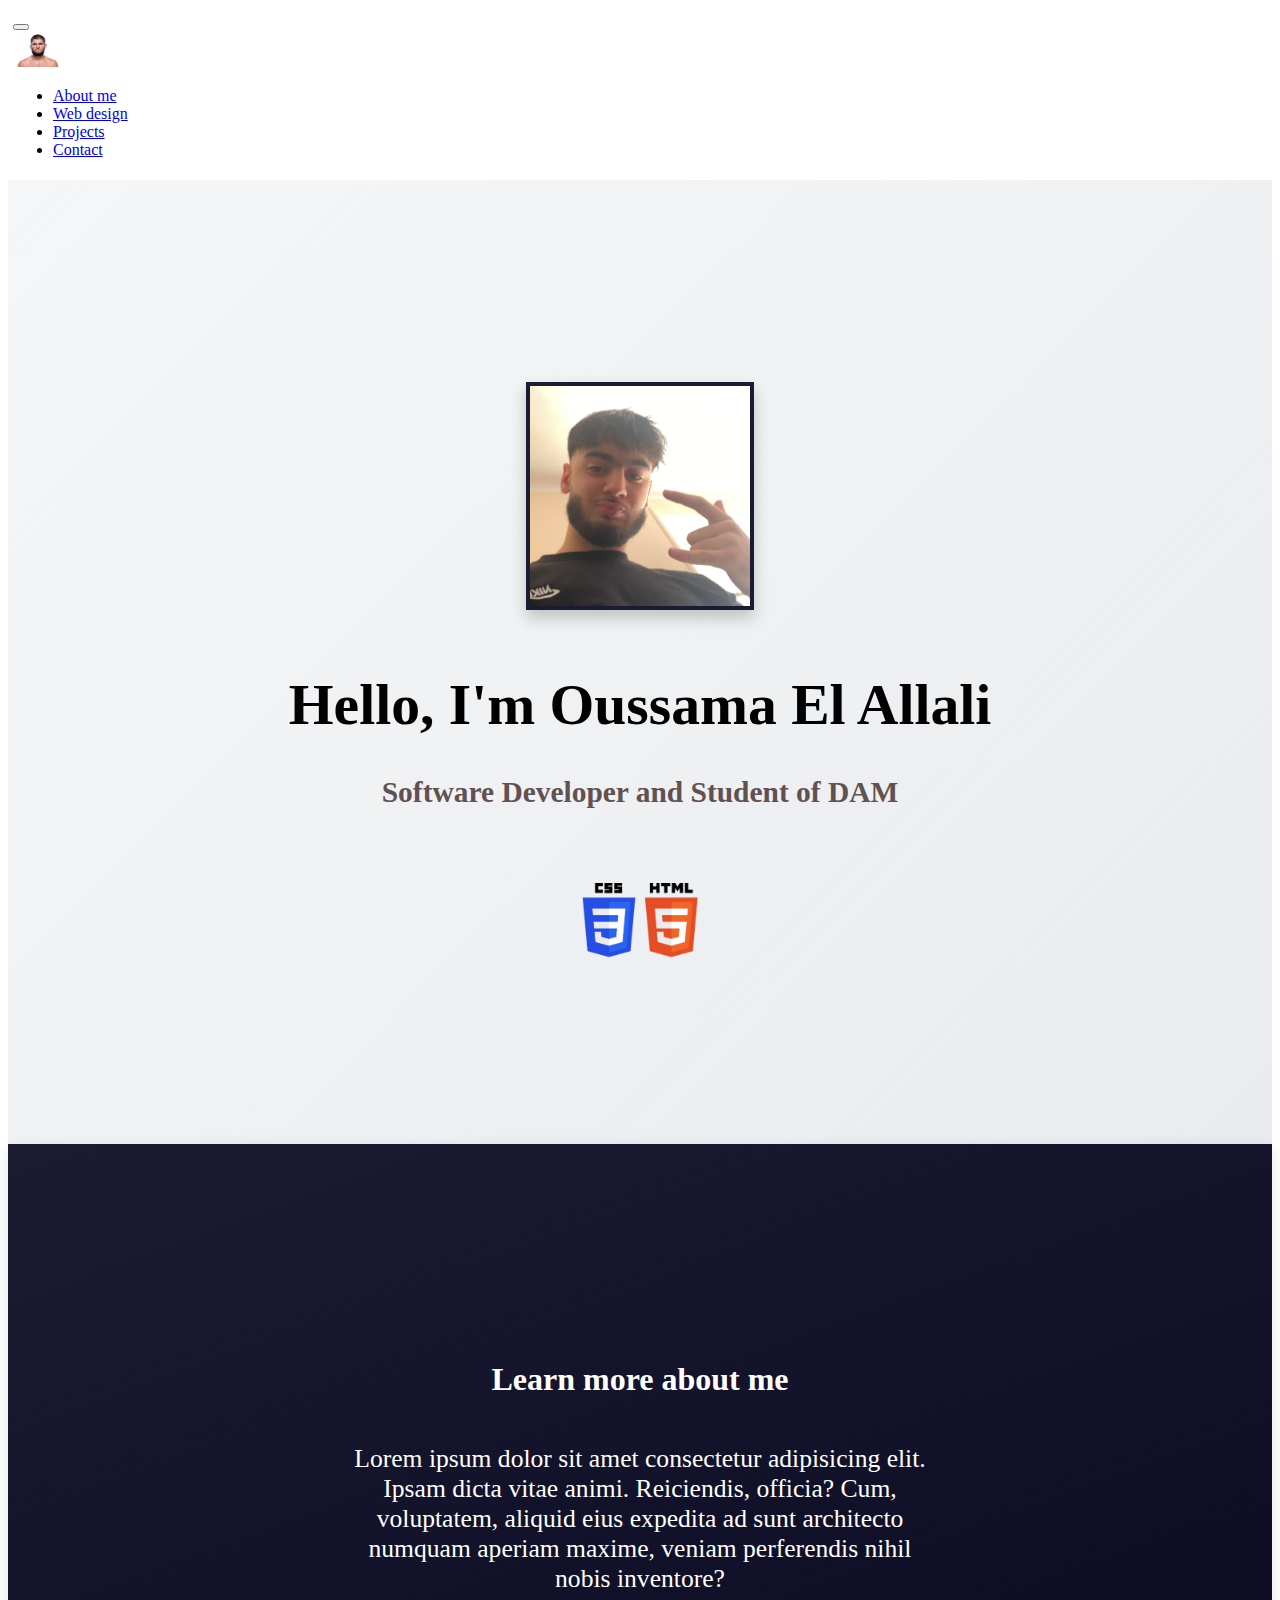
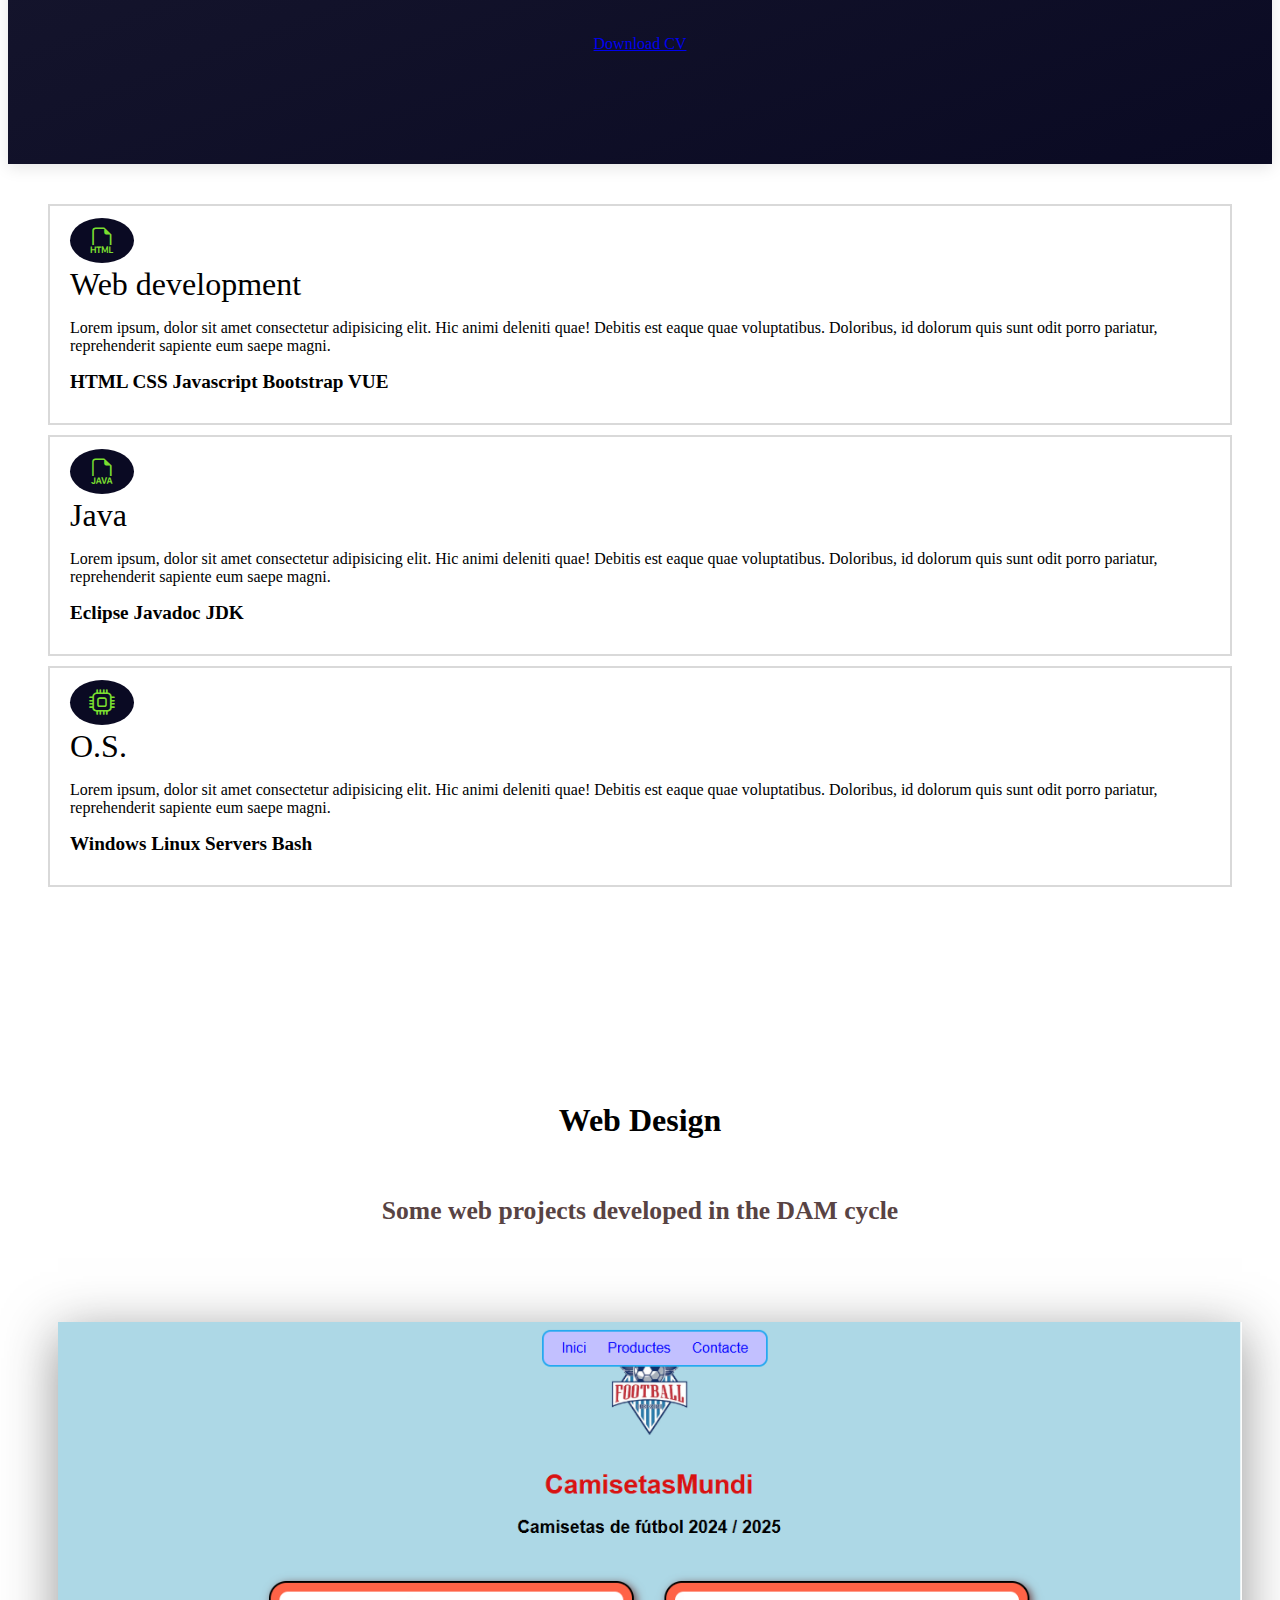
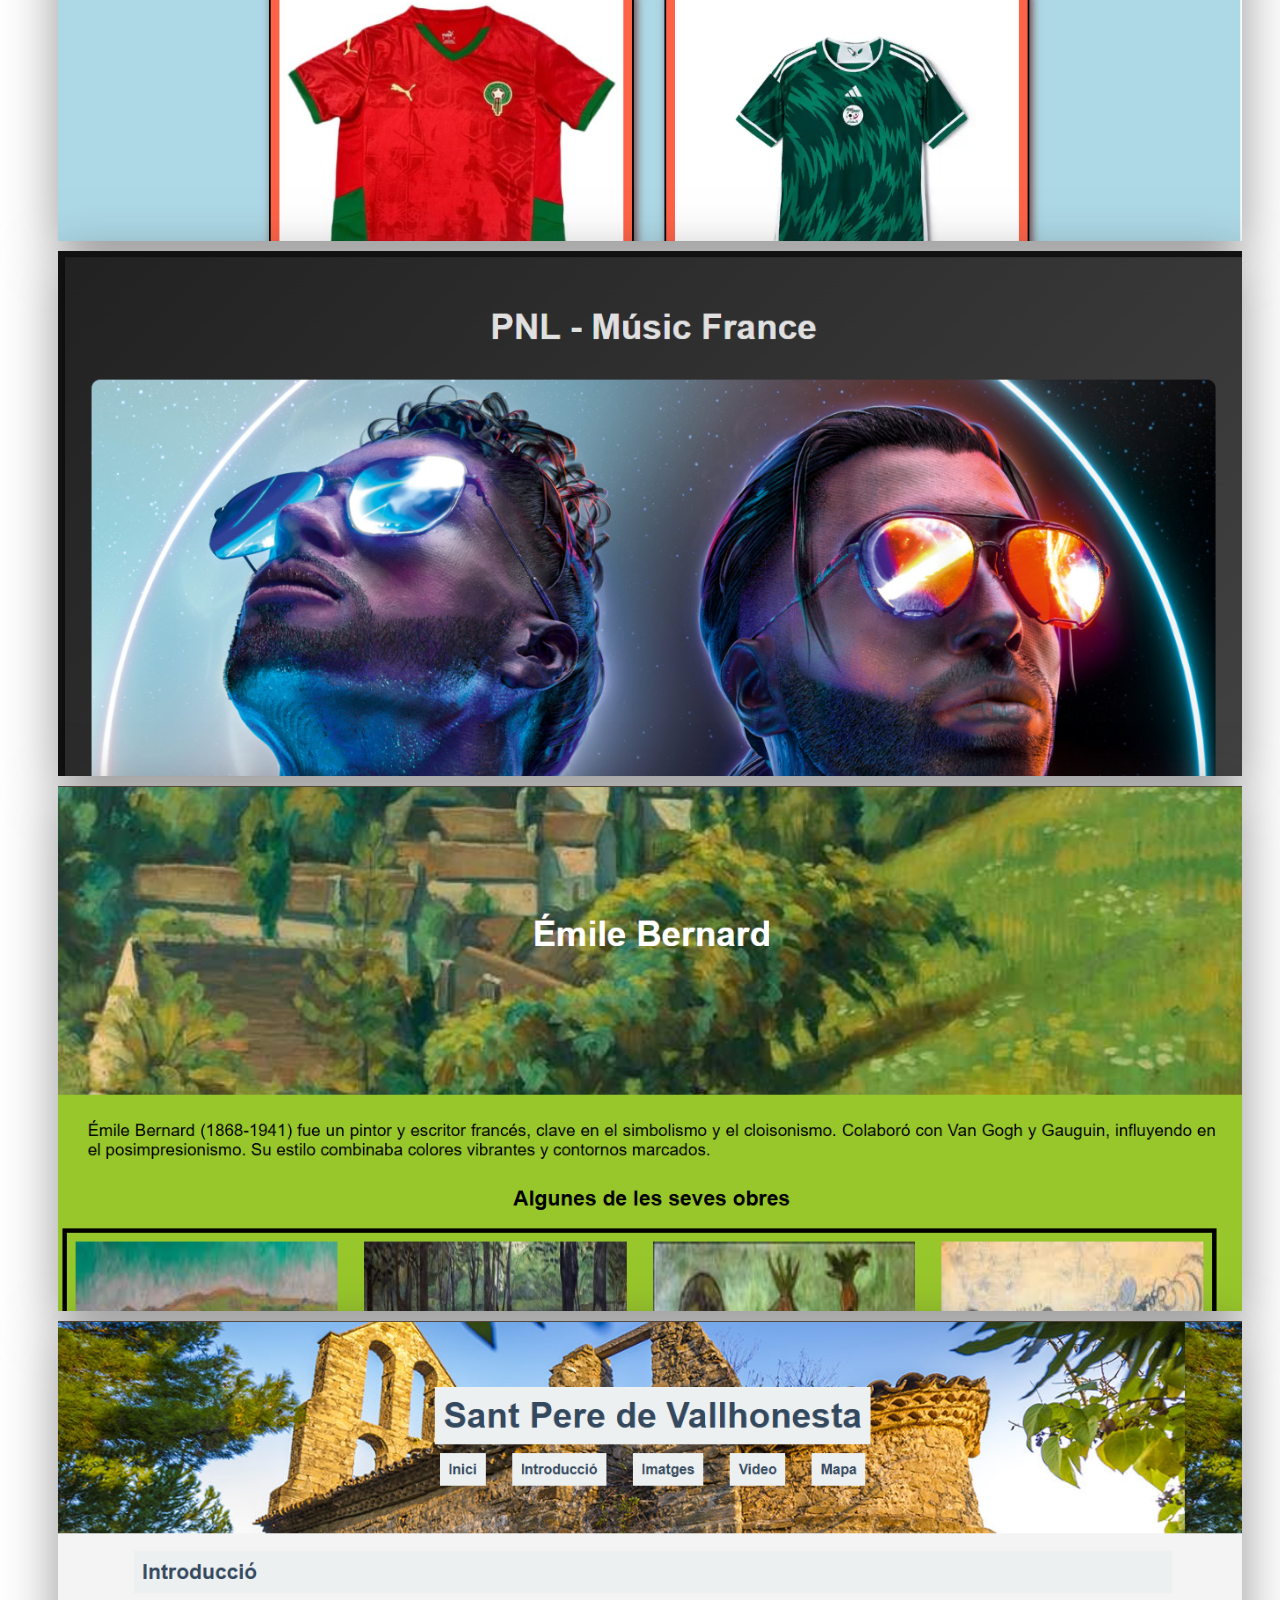
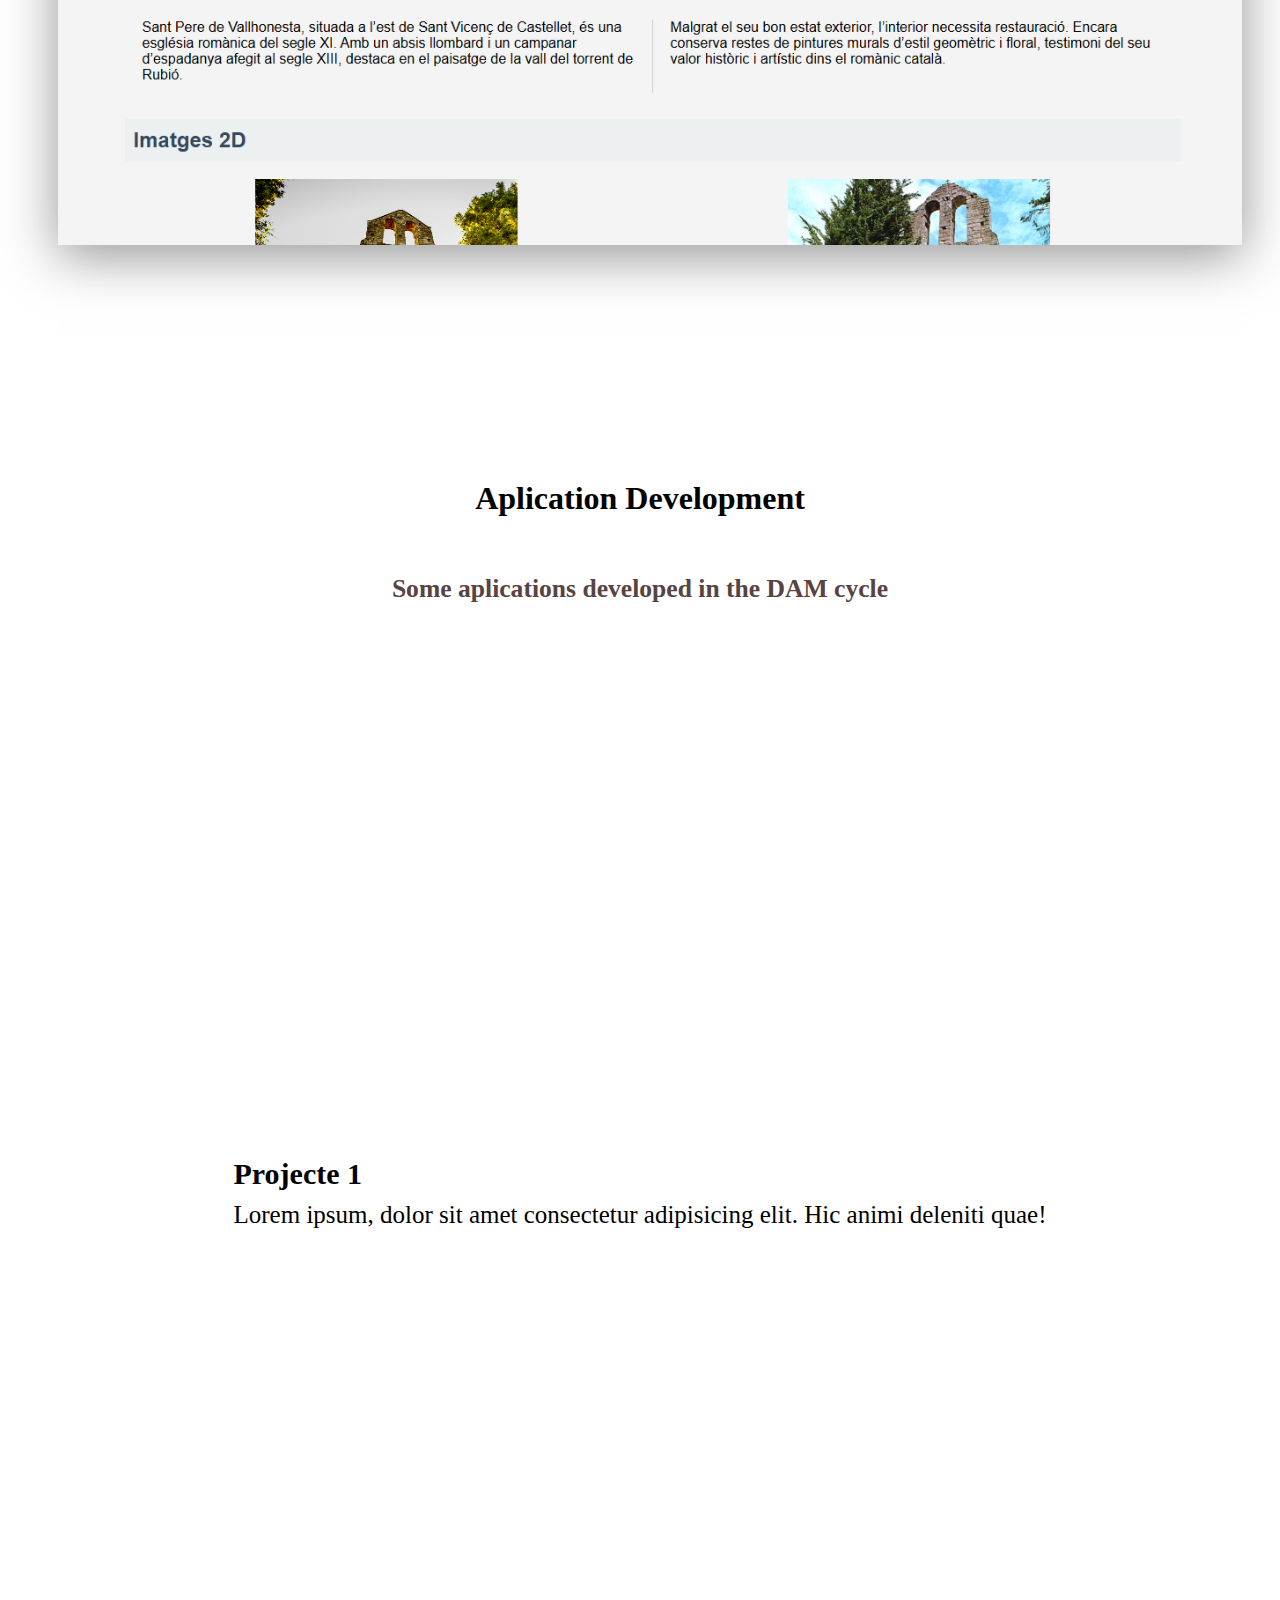
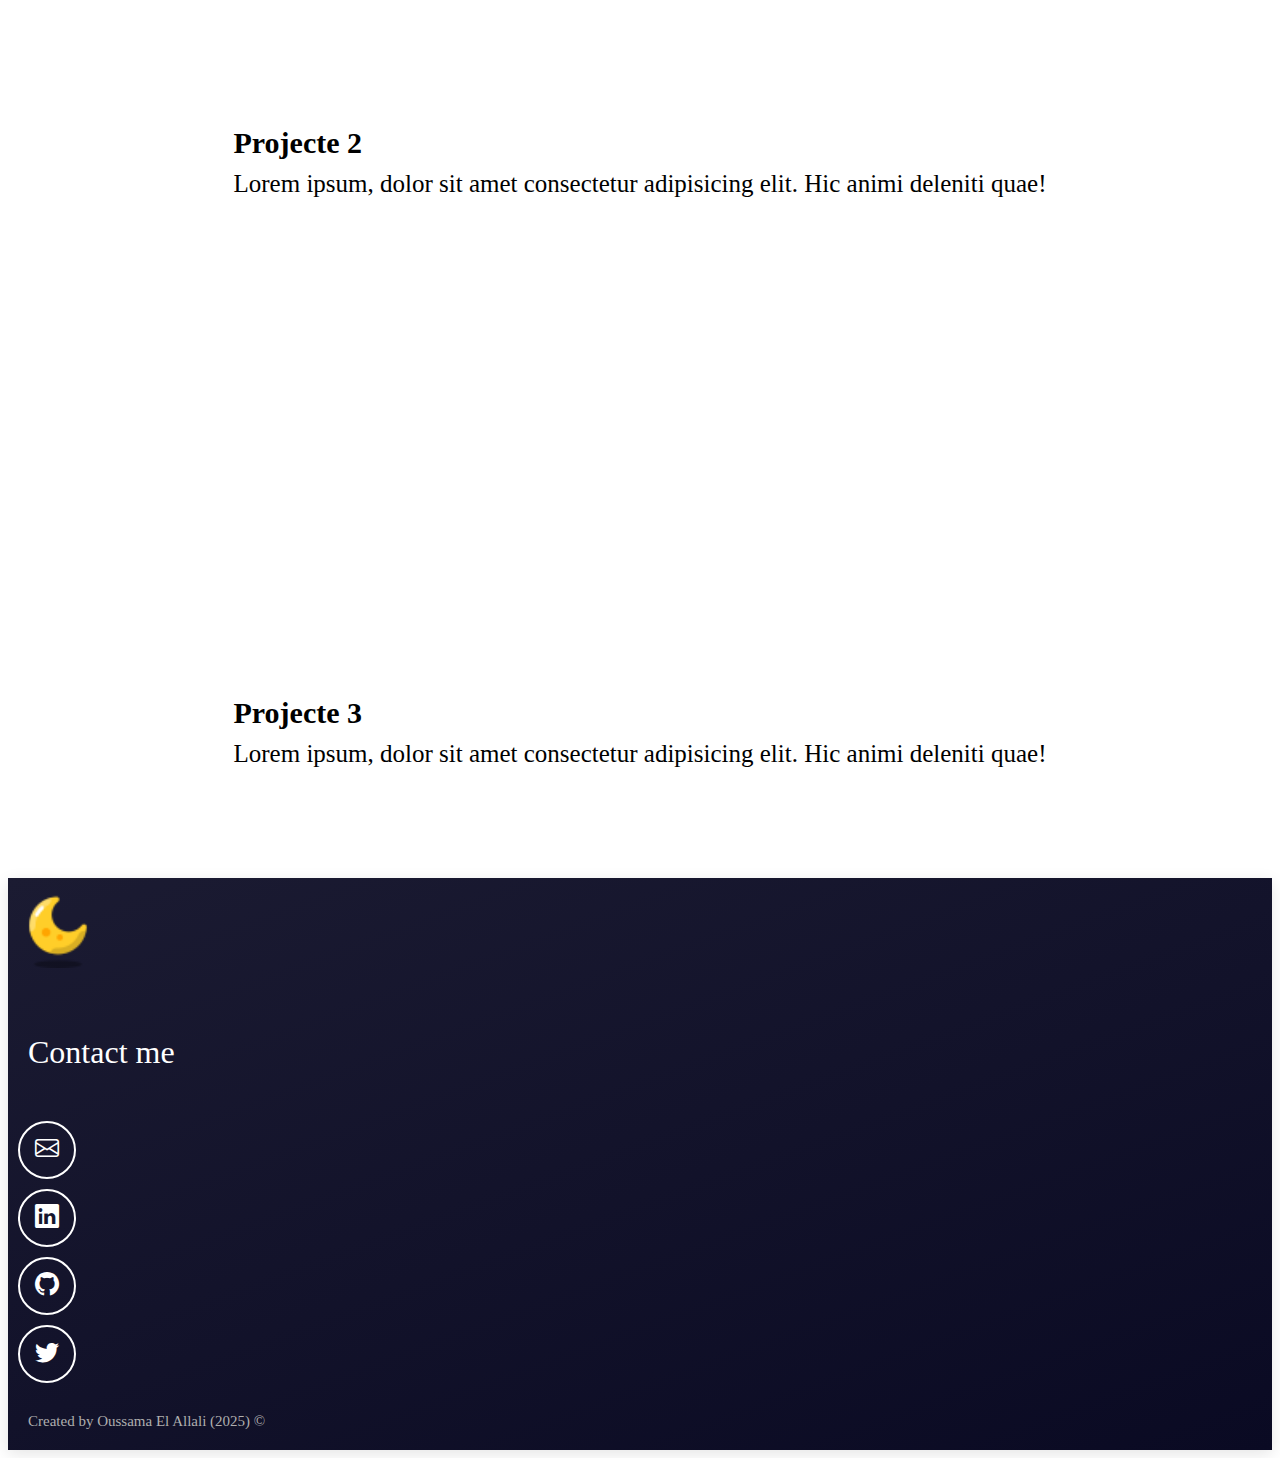
<file: index.html>
<!DOCTYPE html>
<html lang="en">
<head>
     <link rel="icon" href="icons8-luna-creciente-50.png" type="image/x-icon">

    <meta charset="UTF-8">
    <meta name="viewport" content="width=device-width, initial-scale=1.0">
    <meta autor="Oussama El Allali" />
    <meta name="description" content="Portafolis Oussama El Allali" />
    <meta name="keywords" content="HTML, CSS, Bootstrap, JavaScript, DAM, web, software" />
    <title>Oussama El Allali | Software Developer</title>
    <link href="index.css" rel="stylesheet" type="text/css">

    
    <link href="https://cdn.jsdelivr.net/npm/bootstrap@5.0.2/dist/css/bootstrap.min.css" rel="stylesheet" integrity="sha384-EVSTQN3/azprG1Anm3QDgpJLIm9Nao0Yz1ztcQTwFspd3yD65VohhpuuCOmLASjC" crossorigin="anonymous">
    <link rel="stylesheet" href="https://cdn.jsdelivr.net/npm/bootstrap-icons@1.11.3/font/bootstrap-icons.min.css">
</head>
<body>
    <nav class="navbar navbar-expand-md navbar-dark bg-dark">
      <div class="container-fluid">
        <button class="navbar-toggler" type="button" data-bs-toggle="collapse" data-bs-target="#navbarTogglerDemo01"
          aria-controls="navbarTogglerDemo01" aria-expanded="false" aria-label="Toggle navigation">
          <span class="navbar-toggler-icon"></span>
        </button>
        <div class="collapse navbar-collapse" id="navbarTogglerDemo01">
          <a class="navbar-brand" href="#">
            <img src="khabib.png" alt="icona" width="50" />
          </a>
          <ul class="navbar-nav d-flex justify-content-center align-items-center">
            <li class="nav-item">
              <a class="nav-link active" aria-current="page" href="#sobremi">About me</a>
            </li>
            <li class="nav-item">
              <a class="nav-link" href="#webdesign">Web design</a>
            </li>
            <li class="nav-item">
              <a class="nav-link" href="#projectes-video">Projects</a>
            </li>
            <li class="nav-item">
              <a class="nav-link" href="#contacte">Contact</a>
            </li>
          </ul>
        </div>
      </div>
    </nav>
  
    <section class="hero align-items-stretch">        
        <div>
              <img class="hero-imatge-developer rounded-circle" src="oussama.png" alt="foto personal" />            
              <h1>Hello, I'm Oussama El Allali</h1>
              <h2>Software Developer and Student of DAM</h2>
        </div>
        <div class="hero-inferior">
            <img class="img-fluid" src="html-css-logo-removebg-preview.png" alt="imatge ordinador i llenguatges"/>
        </div>
    </section>
  
    <section id="sobremi" class="about-me dark-section">
        <div>
            <h2 class="section-title">Learn more about me</h2>
            <p class="section-text">Lorem ipsum dolor sit amet consectetur adipisicing elit. Ipsam dicta vitae animi. Reiciendis, officia? Cum, voluptatem, aliquid eius expedita ad sunt architecto numquam aperiam maxime, veniam perferendis nihil nobis inventore?</p>
            <div class="text-center">
                <a href="Oussama El Allali (4).pdf" download class="btn btn-primary btn-lg btn-responsive">Download CV</a>
            </div>
        </div>
    </section>
  
    <section class="experience light-section">
      <div class="container text-center">
        <div class="row">
          <div class="columna col-12 col-md-4">
            <i class="bi bi-filetype-html"></i>
            <p class="experiencia-title">Web development</p>
            <p>Lorem ipsum, dolor sit amet consectetur adipisicing elit. Hic animi deleniti quae! Debitis est eaque quae
              voluptatibus. Doloribus, id dolorum quis sunt odit porro pariatur, reprehenderit sapiente eum saepe magni.
            </p>
            <div class="badges-contenedor">
              <span class="badge rounded-pill bg-primary">HTML</span>
              <span class="badge rounded-pill bg-primary">CSS</span>
              <span class="badge rounded-pill bg-primary">Javascript</span>
              <span class="badge rounded-pill bg-primary">Bootstrap</span>
              <span class="badge rounded-pill bg-primary">VUE</span>
            </div>
          </div>
  
  
          <div class="columna col-12 col-md-4">
            <i class="bi bi-filetype-java"></i>
            <p class="experiencia-title">Java</p>
            <p>Lorem ipsum, dolor sit amet consectetur adipisicing elit. Hic animi deleniti quae! Debitis est eaque quae
              voluptatibus. Doloribus, id dolorum quis sunt odit porro pariatur, reprehenderit sapiente eum saepe magni.
            </p>
            <div class="badges-contenedor">
              <span class="badge rounded-pill bg-primary">Eclipse</span>
              <span class="badge rounded-pill bg-primary">Javadoc</span>
              <span class="badge rounded-pill bg-primary">JDK</span>
            </div>
          </div>
  
  
          <div class="columna col-12 col-md-4">
            <i class="bi bi-cpu"></i>
            <p class="experiencia-title">O.S.</p>
            <p>Lorem ipsum, dolor sit amet consectetur adipisicing elit. Hic animi deleniti quae! Debitis est eaque quae
              voluptatibus. Doloribus, id dolorum quis sunt odit porro pariatur, reprehenderit sapiente eum saepe magni.
            </p>
            <div class="badges-contenedor">
              <span class="badge rounded-pill bg-primary">Windows</span>
              <span class="badge rounded-pill bg-primary">Linux</span>
              <span class="badge rounded-pill bg-primary">Servers</span>
              <span class="badge rounded-pill bg-primary">Bash</span>
            </div>
          </div>
        </div>
      </div>
    </section>
  
    <section id="webdesign" class="projectes white-section d-flex flex-column">
      <h2 class="section-title black-text">Web Design</h2>
      <h3 class="section-description">Some web projects developed in the DAM cycle </h3>
      <div class="container text-center projectes-container">
        <div class="row">
          <div class="projecte col-12 col-md-6 col-lg-4">
            <img src="Captura de pantalla fut.png" alt="projecte 1" />
            <div class="overlay">
              <p>Botiga de script</p>
              <div class="icones-contenidor">
                <a href="https://oelallali.netlify.app/exercici/botiga/botiga" target="_blank" rel="noopener noreferrer">
                  <i class="bi bi-laptop"></i>
                </a>
              </div>
            </div>
          </div>
          <!--projecte 2-->
          <div class="projecte col-12 col-md-6 col-lg-4">
            <img src="Captura de pantalla pnl(3).png" alt="projecte 2" />
            <div class="overlay">
              <p>Music</p>
              <div class="icones-contenidor">
                <a href="https://oelallali.netlify.app/exercici/musica/pnl" target="_blank" rel="noopener noreferrer">
                  <i class="bi bi-laptop"></i>
                </a>
              </div>
            </div>
          </div>
          <!--projecte 3-->
          <div class="projecte col-12 col-md-6 col-lg-4">
            <img src="Captura de pantalla pint(2).png" alt="projecte 3"/>
           <div class="overlay">
             <p>Pintors</p>
             <div class="icones-contenidor">
               <a href="https://oelallali.netlify.app/exercici/pintures/pintures" target="_blank" rel="noopener noreferrer">
                 <i class="bi bi-laptop"></i>
               </a>
             </div>
          </div>      
       </div>
       <div class="projecte col-12 col-md-6 col-lg-4">
        <img src="Captura de pantalla 360 (1).png" alt="projecte 3"/>
       <div class="overlay">
         <p>360</p>
         <div class="icones-contenidor">
           <a href="https://oelallali.netlify.app/exercici/360/360" target="_blank" rel="noopener noreferrer">
             <i class="bi bi-laptop"></i>
           </a>
         </div>
      </div>
    </section>
  
    <section id="projectes-video" class="projectes white-section d-flex flex-column">
      <h2 class="section-title black-text">Aplication Development</h2>
      <h3 class="section-description">Some aplications developed in the DAM cycle </h3>
      <div class="container text-center projectes-container">
        <div class="row">
  
            <div class="projecte col-12 col-md-6 col-lg-4">
              <div class="video">
                <iframe src="https://www.youtube.com/embed/9_9e7hlwisI?si=tUVx3SQMB7YNS5v8" title="YouTube video player" frameborder="0" allow="accelerometer; autoplay; clipboard-write; encrypted-media; gyroscope; picture-in-picture; web-share" referrerpolicy="strict-origin-when-cross-origin" allowfullscreen></iframe>
              </div>
              <h2>Projecte 1</h2>
              <p>Lorem ipsum, dolor sit amet consectetur adipisicing elit. Hic animi deleniti quae! </p>
          </div>
  
          <div class="projecte col-12 col-md-6 col-lg-4">
            <div class="video">
              <iframe src="https://www.youtube.com/embed/9_9e7hlwisI?si=tUVx3SQMB7YNS5v8" title="YouTube video player" frameborder="0" allow="accelerometer; autoplay; clipboard-write; encrypted-media; gyroscope; picture-in-picture; web-share" referrerpolicy="strict-origin-when-cross-origin" allowfullscreen></iframe>
            </div>
            <h2>Projecte 2</h2>
            <p>Lorem ipsum, dolor sit amet consectetur adipisicing elit. Hic animi deleniti quae! </p>
        </div>
  
        <div class="projecte col-12 col-md-6 col-lg-4">
          <div class="video">
            <iframe src="https://www.youtube.com/embed/9_9e7hlwisI?si=tUVx3SQMB7YNS5v8" title="YouTube video player" frameborder="0" allow="accelerometer; autoplay; clipboard-write; encrypted-media; gyroscope; picture-in-picture; web-share" referrerpolicy="strict-origin-when-cross-origin" allowfullscreen></iframe>
          </div>
          <h2>Projecte 3</h2>
          <p>Lorem ipsum, dolor sit amet consectetur adipisicing elit. Hic animi deleniti quae! </p>
      </div>
    </section> 
      <footer  id="contacte" class="dark-section d-flex flex-column align-items-center justify-content-center">
        <img class="footer-logo" src="icons8-luna-creciente-50.png" alt="logo"/>
        <p class="footer-text text-center">Contact me</p>
        <div class= "social-icons d-flex flex-wrap align-items-center justify-content-center">
          <a href="mailto:oussama.allali@inskta.cat" target="_blank" rel="noopener noreferrer">
            <i class="bi bi-envelope"></i>
          </a>
          <a href="https://www.linkedin.com/in/oussama-allali-el-el-hammam-816795331/" target="_blank" rel="noopener noreferrer">
            <i class="bi bi-linkedin"></i>
          </a>
          <a href="https://github.com/Oussama006/oussama_html" target="_blank" rel="noopener noreferrer">
            <i class="bi bi-github"></i>
          </a>
          <a href="https://www.twitter.com/homer-simpson" target="_blank" rel="noopener noreferrer">
            <i class="bi bi-twitter"></i>
          </a>
        </div>
        <div class="drets">Created by Oussama El Allali (2025) &#169;</div>
      </footer>
        </div>
      </div>

    <script src="https://cdn.jsdelivr.net/npm/bootstrap@5.0.2/dist/js/bootstrap.bundle.min.js"
      integrity="sha384-MrcW6ZMFYlzcLA8Nl+NtUVF0sA7MsXsP1UyJoMp4YLEuNSfAP+JcXn/tWtIaxVXM"
      crossorigin="anonymous"></script>
  </body>
</html>
</file>
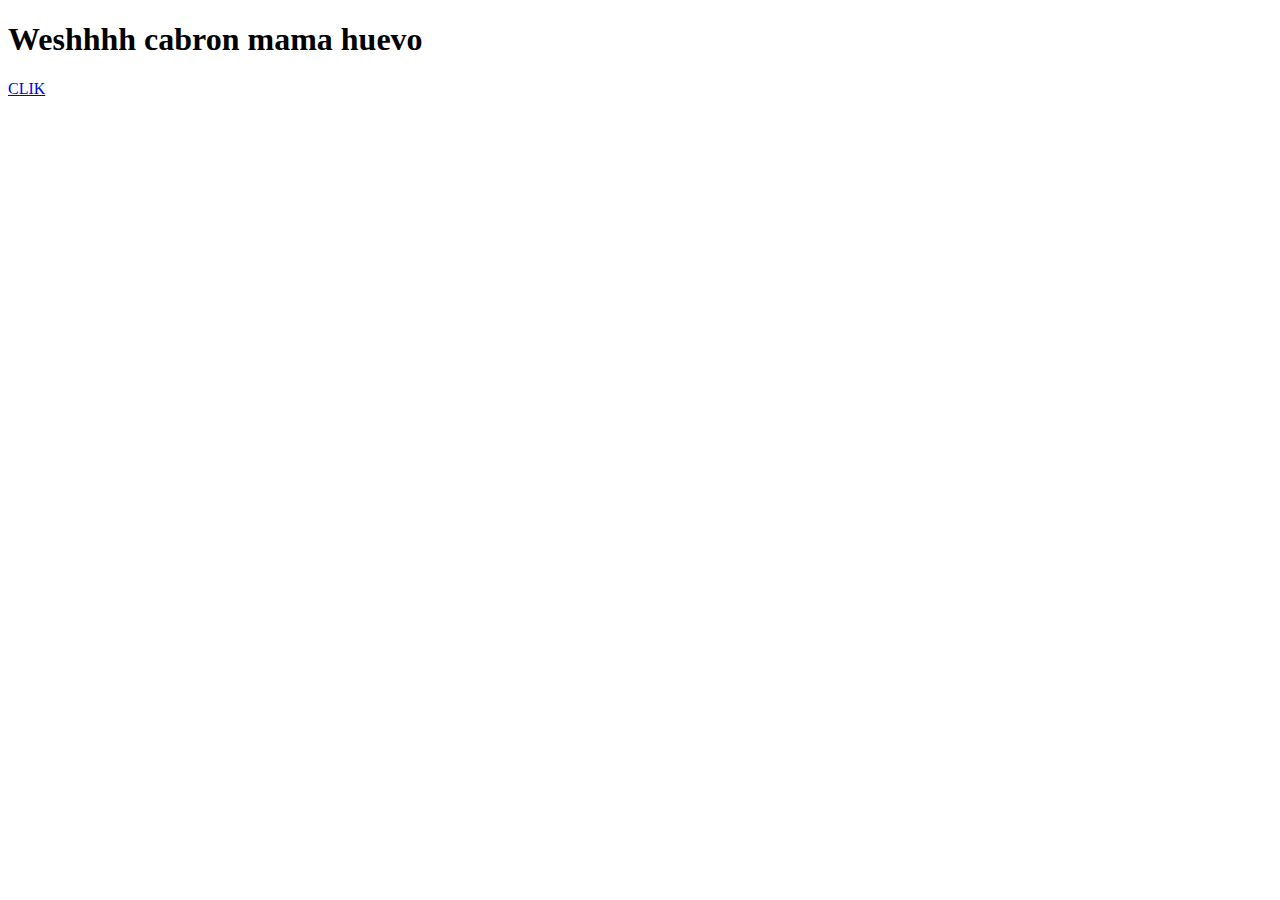
<file: indext.html>
<!DOCTYPE html>
<html lang="en">
<head>
    <meta charset="UTF-8">
    <meta name="viewport" content="width=device-width, initial-scale=1.0">
    <title>Oussama El Allali</title>
</head>
<body>
    <h1>Weshhhh cabron mama huevo</h1>
    <a href="./exercici/ex1.html"> CLIK </a>
</body>
</html>
</file>
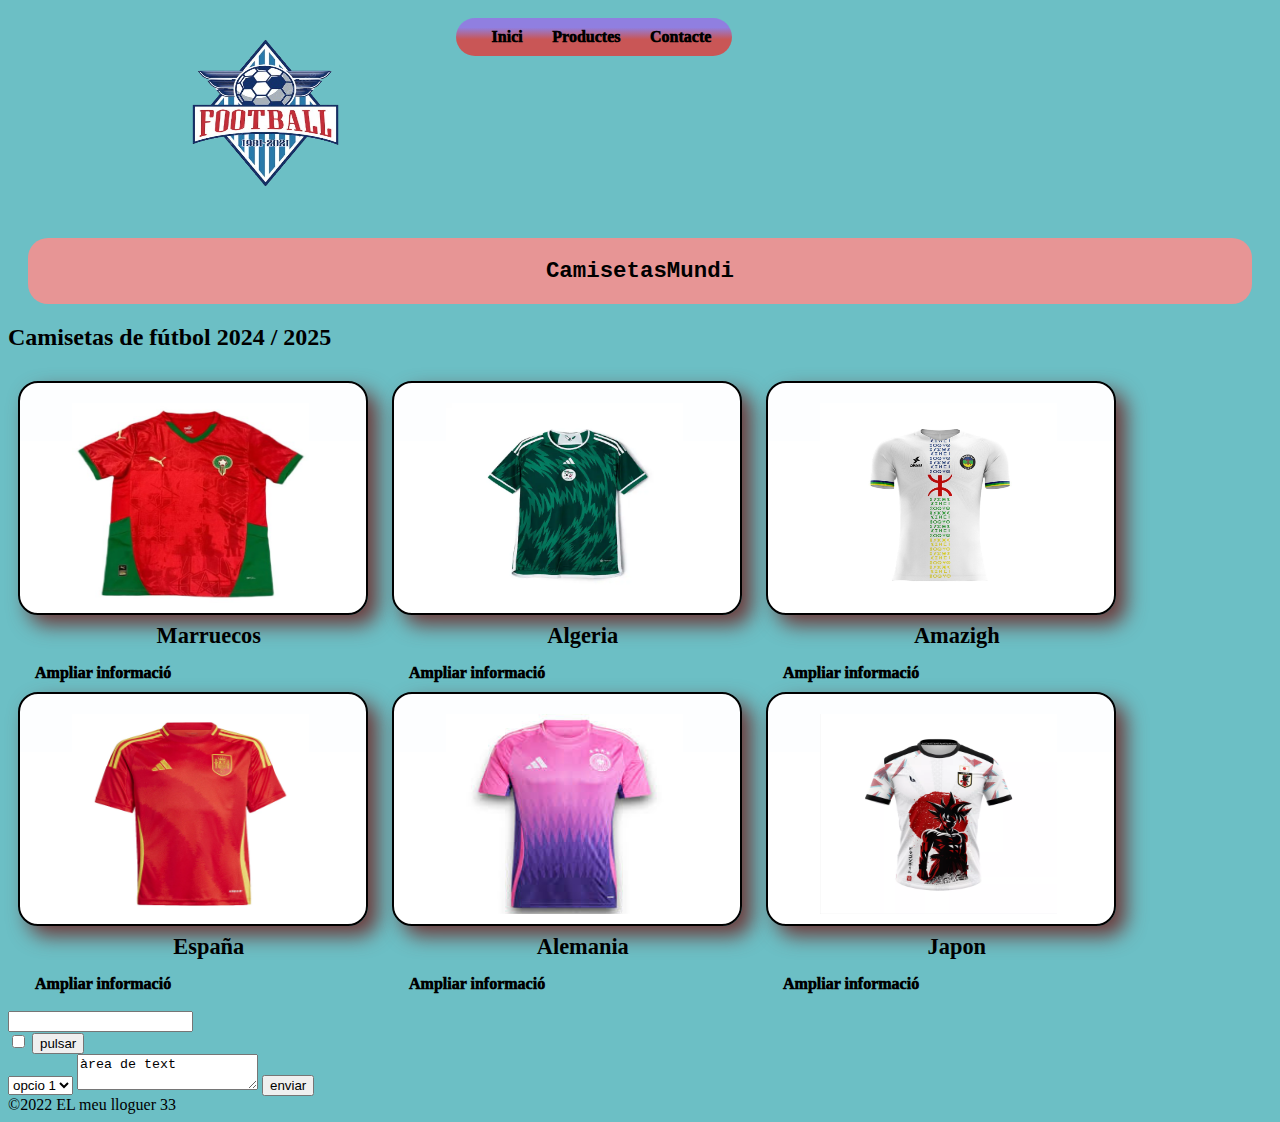
<file: exercici/botiga.html>
<!DOCTYPE html>
<html>

<head>
    <title>Titol del document</title>
    <meta charset="utf8">
    <link href="botigacss.css" rel="stylesheet" type="text/css">
</head>

<body>
    <header>
        <nav id="menu-principal">
            <li><a href="#">Inici</a></li>
            <li><a href="#2">Productes</a></li>
            <li><a href="#3">Contacte</a></li>
        </nav>
        <img src="logo.png" class="logo">
        <h1 id="tit">CamisetasMundi</h1>
        <!-- possem un id al menú per a poder aplicar css-->
        <h2>Camisetas de fútbol 2024 / 2025</h2>
    </header>
    <section id="2">
        <!-- afegim uns links per a anar a ampliar informació-->
        <article class="casalloguer">
            <img src="morroco.jpg" class="Camisetas">
            <h1>Marruecos</h1>
            <a href="#">Ampliar informació</a>
        </article>
        <article class="casalloguer">
            <img src="algerian.jpg" class="Camisetas">
            <h1>Algeria</h1>
            <a href="#">Ampliar informació</a>
        </article>
        <article class="casalloguer">
            <img src="rif.jpg" class="Camisetas">
            <h1>Amazigh</h1>
            <a href="#">Ampliar informació</a>
        </article>
        <article class="casalloguer">
            <img src="españa.jpg" class="Camisetas">
            <h1>España</h1>
            <a href="#">Ampliar informació</a>
        </article>
        <article class="casalloguer">
            <img src="alemania.jpg" class="Camisetas">
            <h1>Alemania</h1>
            <a href="#">Ampliar informació</a>
        </article>
        <article class="casalloguer">
            <img src="japonn.jpg" class="Camisetas">
            <h1>Japon</h1>
            <a href="#">Ampliar informació</a>
        </article>
    </section>

    <form id="3" method="post" action="https://result.php">
        <br>
        <input type="text" />
        <br>
        <input type="checkbox"/>
        <input type="button" value="pulsar"/>
        <br>
        <select>
        <option>opcio 1</option>
        <option>opcio 2</option>
        </select>
        <textarea>àrea de text</textarea>
        <input class="boton_enviar" type="button" value = "enviar">
    
    
        </form>
    <footer>
        &copy;2022 EL meu lloguer
        33
    </footer>
</body>

</html>
</file>
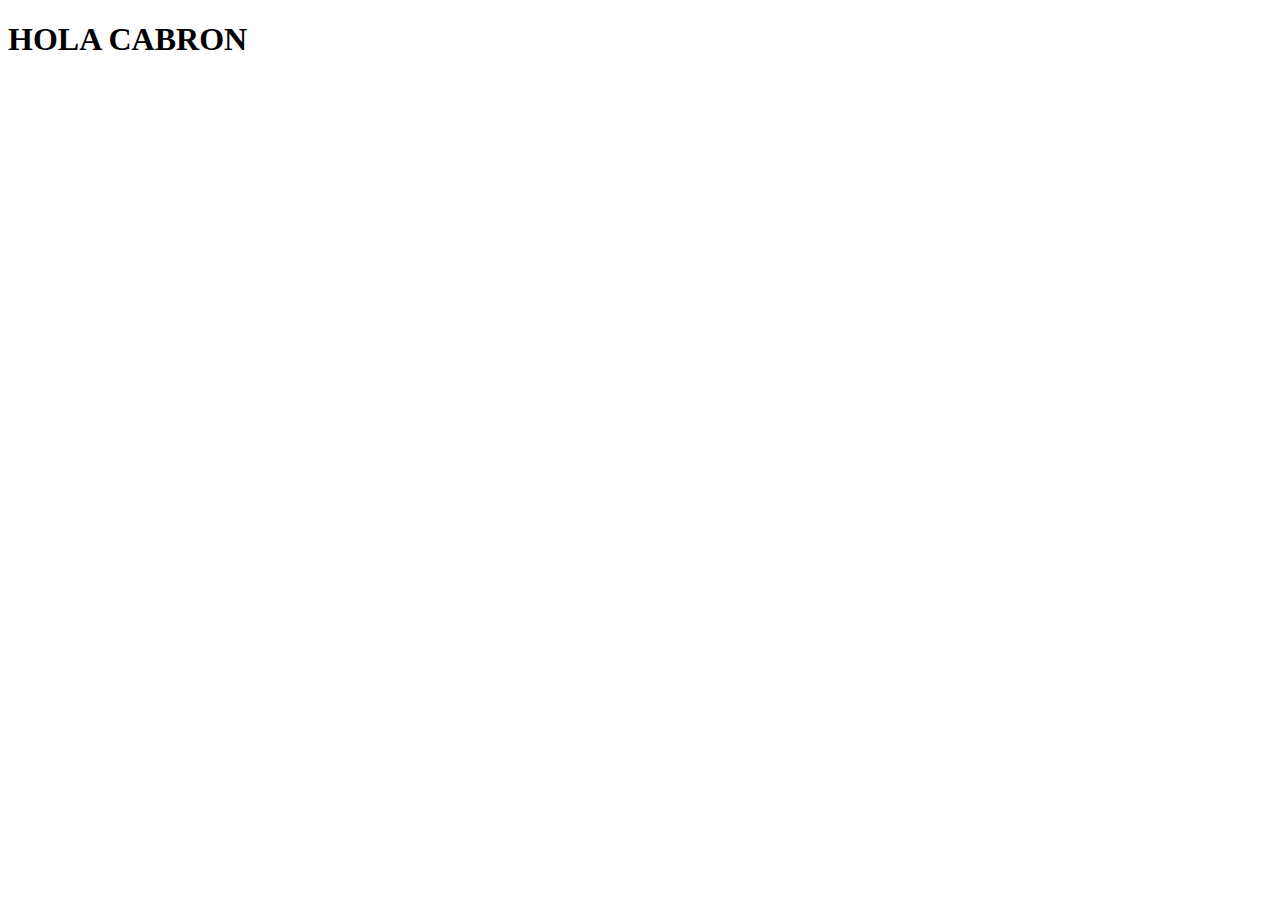
<file: exercici/ex1.html>
<!DOCTYPE html>
<html lang="en">
<head>
    <meta charset="UTF-8">
    <meta name="viewport" content="width=device-width, initial-scale=1.0">
    <title>Document</title>
</head>
<body>
    <h1>HOLA CABRON</h1>
    
</body>
</html>
</file>
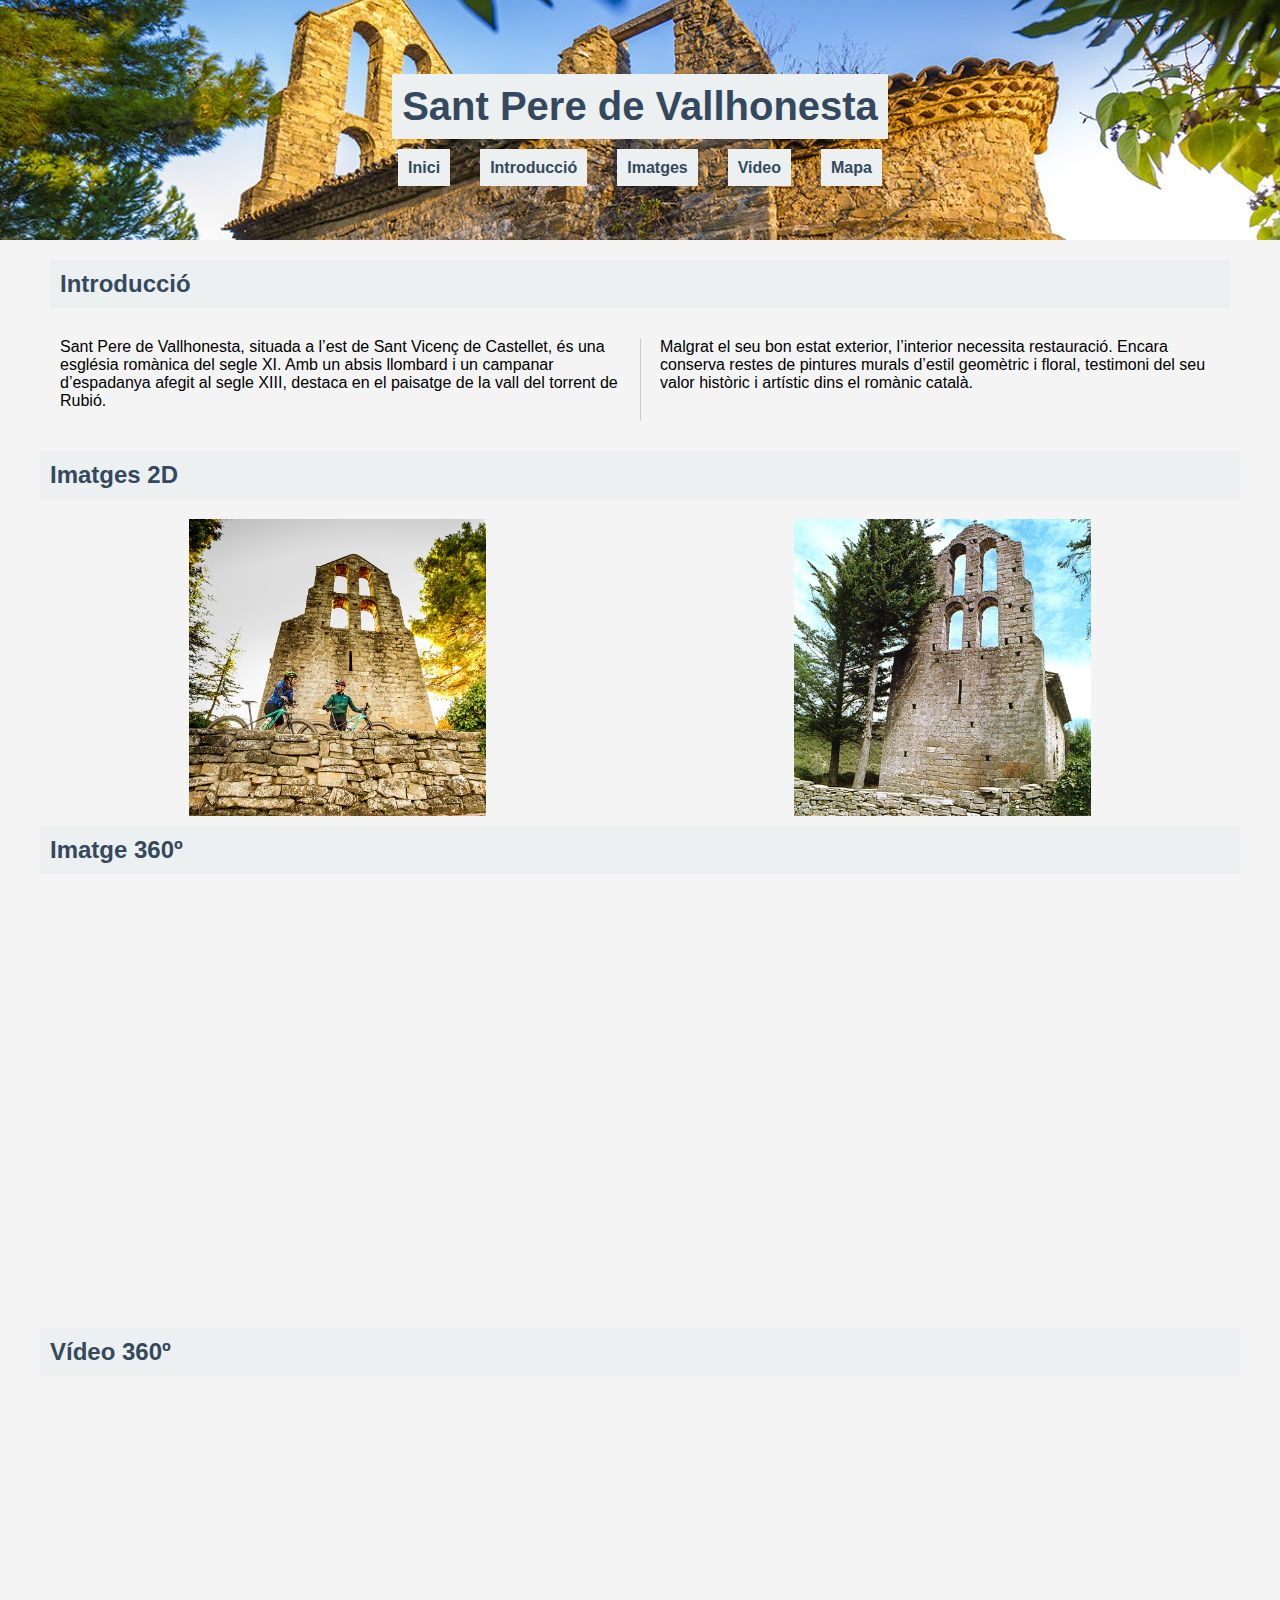
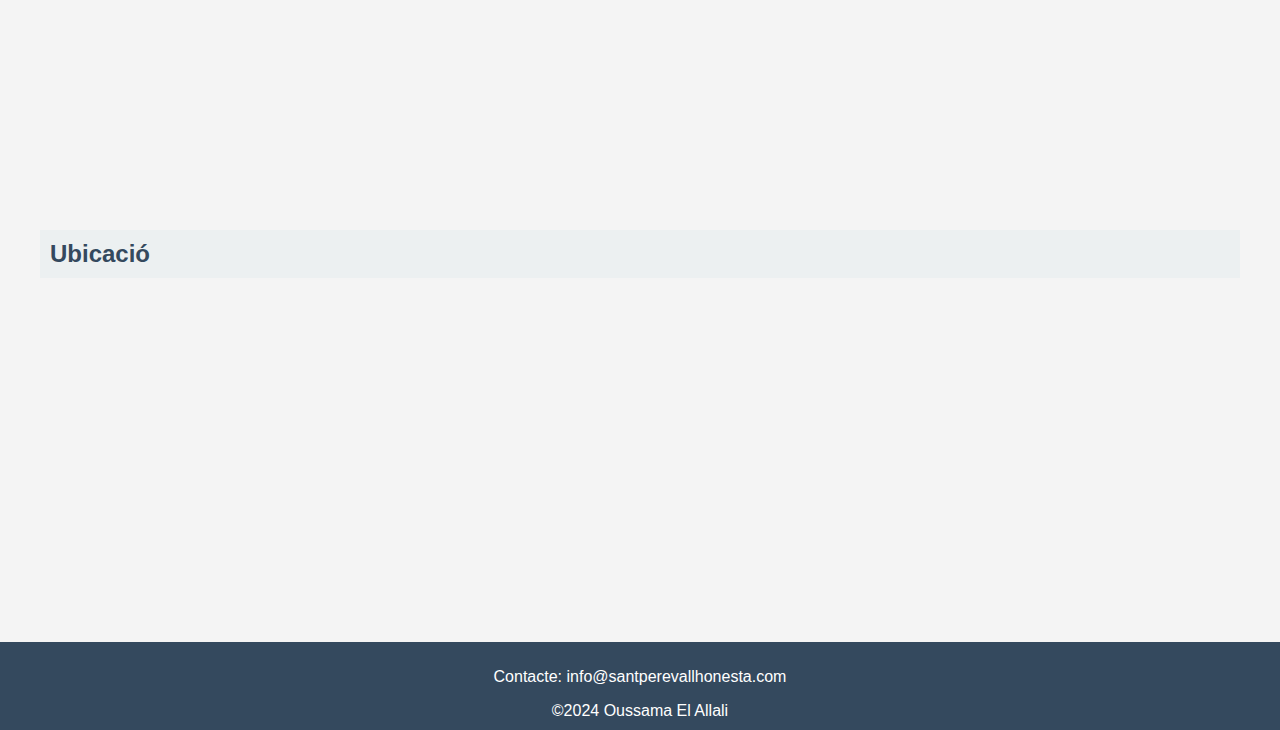
<file: exercici/360/360.html>
<!DOCTYPE html>
<html lang="ca">
<head>
  <meta charset="UTF-8">
  <meta name="viewport" content="width=device-width, initial-scale=1.0">
  <title>Sant Pere de Vallhonesta</title>
  <link rel="stylesheet" href="360.css">
</head>
<body>

<header>
    <h1>Sant Pere de Vallhonesta</h1>
    <nav>
      <ul>
        <li><a href="#">Inici</a></li>
        <li><a href="#2">Introducció</a></li>
        <li><a href="#3">Imatges</a></li>
        <li><a href="#4">Video</a></li>
        <li><a href="#5">Mapa</a></li>
      </ul>
    </nav>
</header>

  <div class="container">
    <section id="2" class="introduccio">
        <h2>Introducció</h2>
        <div class="text-columns">
            <p>Sant Pere de Vallhonesta, 
                situada a l’est de Sant Vicenç de Castellet, 
                és una església romànica del segle XI. 
                Amb un absis llombard i un campanar 
                d’espadanya afegit al segle XIII, 
                destaca en el paisatge de la vall del torrent de Rubió.
            </p>
            <p>
                Malgrat el seu bon estat exterior, 
                l’interior necessita restauració. 
                Encara conserva restes de pintures murals d’estil geomètric i floral, 
                testimoni del seu valor històric i artístic dins el romànic català.
            </p>
        </div>
      </section>

    <section id="3">
      <h2>Imatges 2D</h2>
      <div class="row">
        <div class="column">
          <img src="bici.png" alt="Imatge 1 de Sant Pere de Vallhonesta">
        </div>
        <div class="column">
          <img src="segonafoto.png" alt="Imatge 2 de Sant Pere de Vallhonesta">
        </div>
      </div>
    </section>

    <section>
      <h2>Imatge 360º</h2>
      <iframe src="https://momento360.com/e/u/fcb96484bce744dda614aa4e5943609c?utm_campaign=embed&utm_source=other&heading=0&pitch=0&field-of-view=75&size=medium&display-plan=true" width="100%" height="500px" frameborder="0"></iframe>
    </section>

    <section id="4">
      <h2>Vídeo 360º</h2>
      <div class="video-container">
        <iframe src="https://www.youtube.com/embed/0fozzxFXRac" frameborder="0" allow="accelerometer; autoplay; clipboard-write; encrypted-media; gyroscope; picture-in-picture" allowfullscreen></iframe>
      </div>
    </section>

    <section id="5" class="map">
      <h2>Ubicació</h2>
      <iframe src="https://www.google.com/maps/embed?pb=!1m18!1m12!1m3!1d2983.123456789012!2d1.8852362!3d41.6738525!2m3!1f0!2f0!3f0!3m2!1i1024!2i768!4f13.1!3m3!1m2!1s0x12a4f699b30b51d3%3A0x58314229b7e08d73!2sErmita%20de%20San%20Pedro%20de%20Vallhonesta!5e0!3m2!1ses!2ses!4v1234567890123!5m2!1ses!2ses" width="100%" height="450" frameborder="0" style="border:0;" allowfullscreen="" loading="lazy"></iframe>
    </section>

  </div>

  <footer>
    <p>Contacte: info@santperevallhonesta.com</p>
    &copy;2024 Oussama El Allali

  </footer>

</body>
</html>
</file>
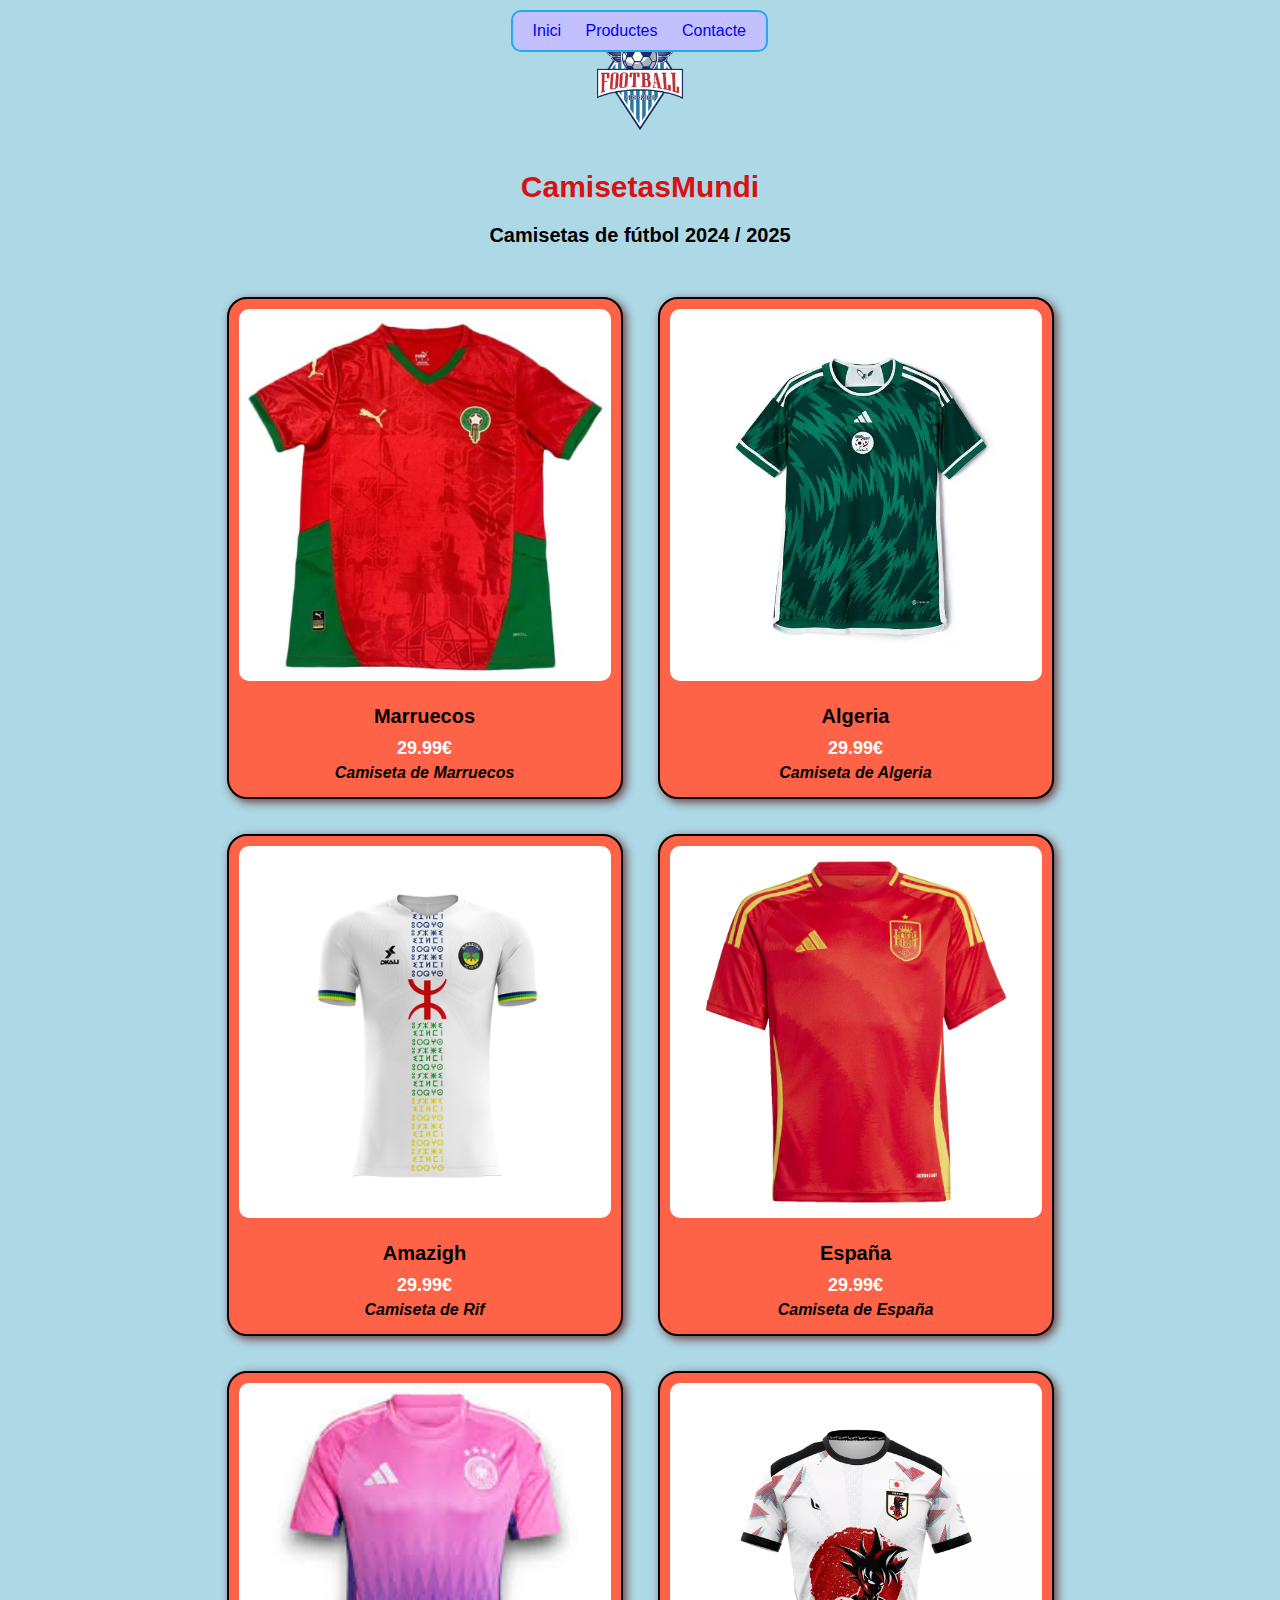
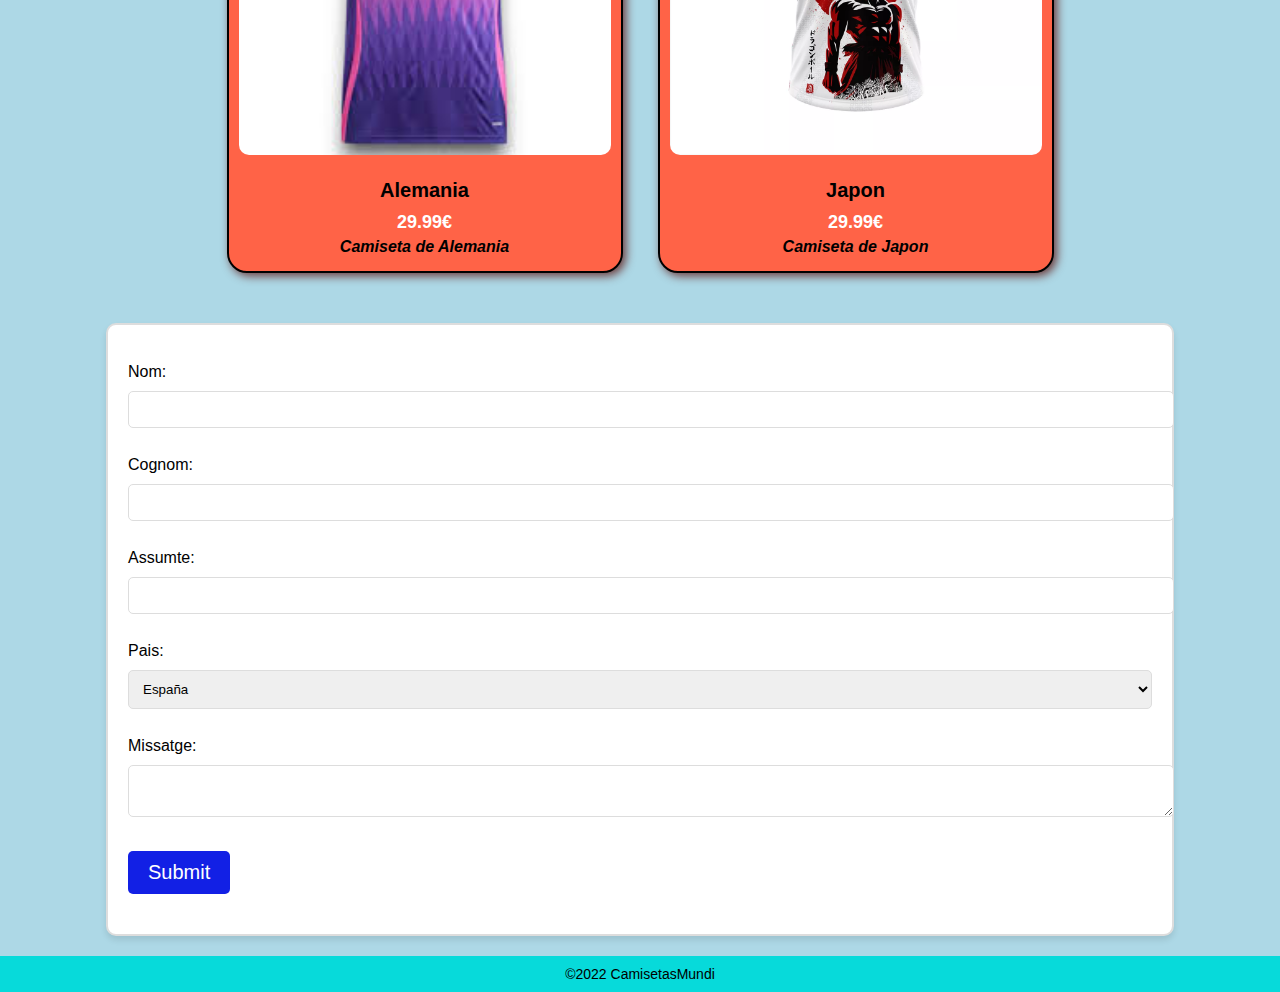
<file: exercici/botiga/botiga.html>
<!DOCTYPE html>
<html>

<head>
    <title>Titol del document</title>
    <meta charset="utf8">
    <link href="botigacss.css" rel="stylesheet" type="text/css">
</head>

<body>
    <header>
        <nav id="menu-principal">
            <li><a href="#">Inici</a></li>
            <li><a href="#2">Productes</a></li>
            <li><a href="#3">Contacte</a></li>
        </nav>
        <img src="logo.png" class="logo">
        <h1 id="tit">CamisetasMundi</h1>
        <h2>Camisetas de fútbol 2024 / 2025</h2>
    </header>
    <section id="2">
        <article class="botiga">
            <img src="morroco.jpg" class="Camisetas">
            <h1>Marruecos</h1>
            <h4>29.99€</h4>
            <h6>Camiseta de Marruecos</h6>
        </article>
        <article class="botiga">
            <img src="algerian.jpg" class="Camisetas">
            <h1>Algeria</h1>
            <h4>29.99€</h4>
            <h6>Camiseta de Algeria</h6>
        </article>
        <article class="botiga">
            <img src="rif.jpg" class="Camisetas">
            <h1>Amazigh</h1>
            <h4>29.99€</h4>
            <h6>Camiseta de Rif</h6>
        </article>
        <article class="botiga">
            <img src="españa.jpg" class="Camisetas">
            <h1>España</h1>
            <h4>29.99€</h4>
            <h6>Camiseta de España</h6>
        </article>
        <article class="botiga">
            <img src="alemania.jpg" class="Camisetas">
            <h1>Alemania</h1>
            <h4>29.99€</h4>
            <h6>Camiseta de Alemania</h6>
        </article>
        <article class="botiga">
            <img src="japonn.jpg" class="Camisetas">
            <h1>Japon</h1>
            <h4>29.99€</h4>
            <h6>Camiseta de Japon</h6>
        </article>
    </section>

    <form id="3" method="post" action="https://result.php">
        <br>
            <label for="nom">Nom:</label>
            <input type="text" >
        <br>
        <br>
            <label for="cognom">Cognom:</label>
            <input type="text" >
        <br>
        <br>
            <label for="assumte">Assumte:</label>
            <input type="text" >
        <br>
        <br>
            <label for="pais">Pais:</label>
            <select id="pais" name="pais" >
                <option>España</option>
                <option>Alemania</option>
                <option>Marruecos</option>
                <option>Algeria</option>
                <option>Japon</option>
            </select>
        <br>
        <br>
            <label for="missatge">Missatge:</label>
            <textarea id="missatge" name="missatge"></textarea>
        <br>
        <button class="boton_enviar" type="submit">Submit</button>
    </form>
    <footer>
        &copy;2022 CamisetasMundi
    </footer>
</body>

</html>
</file>
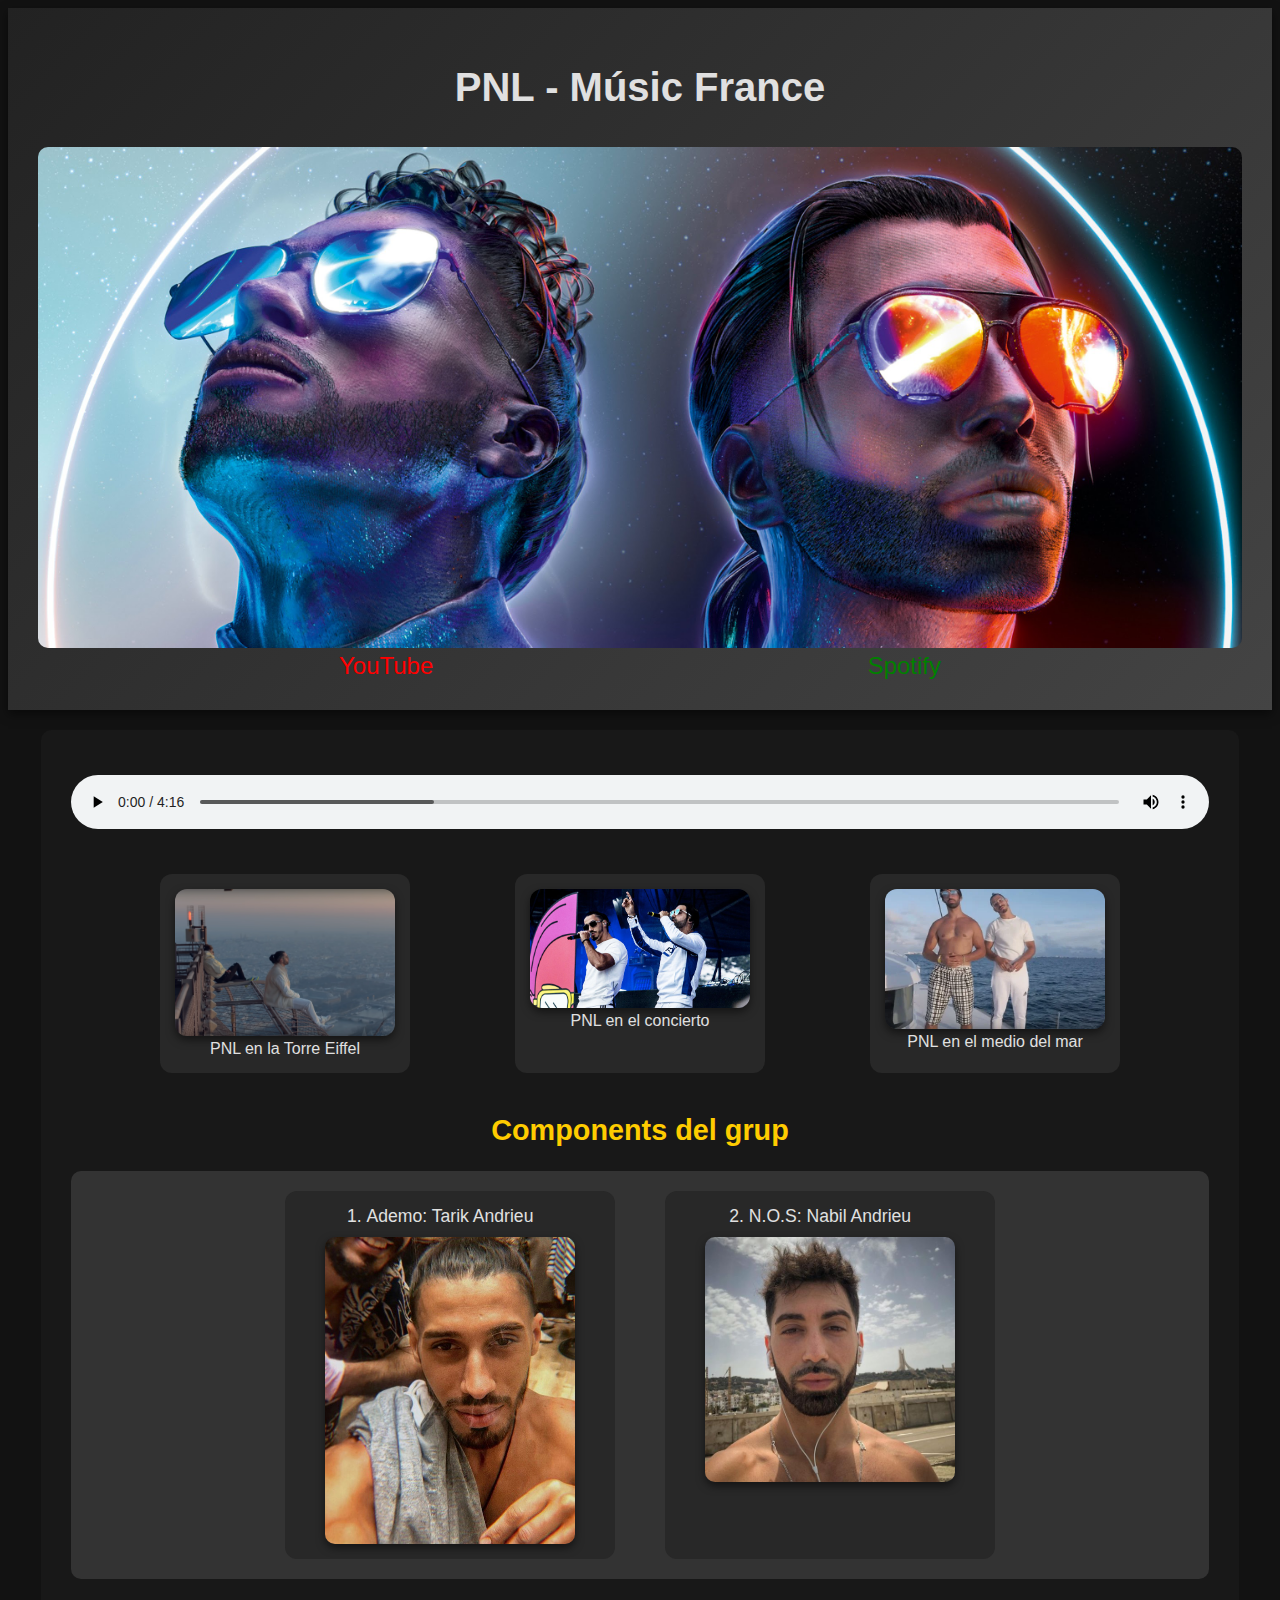
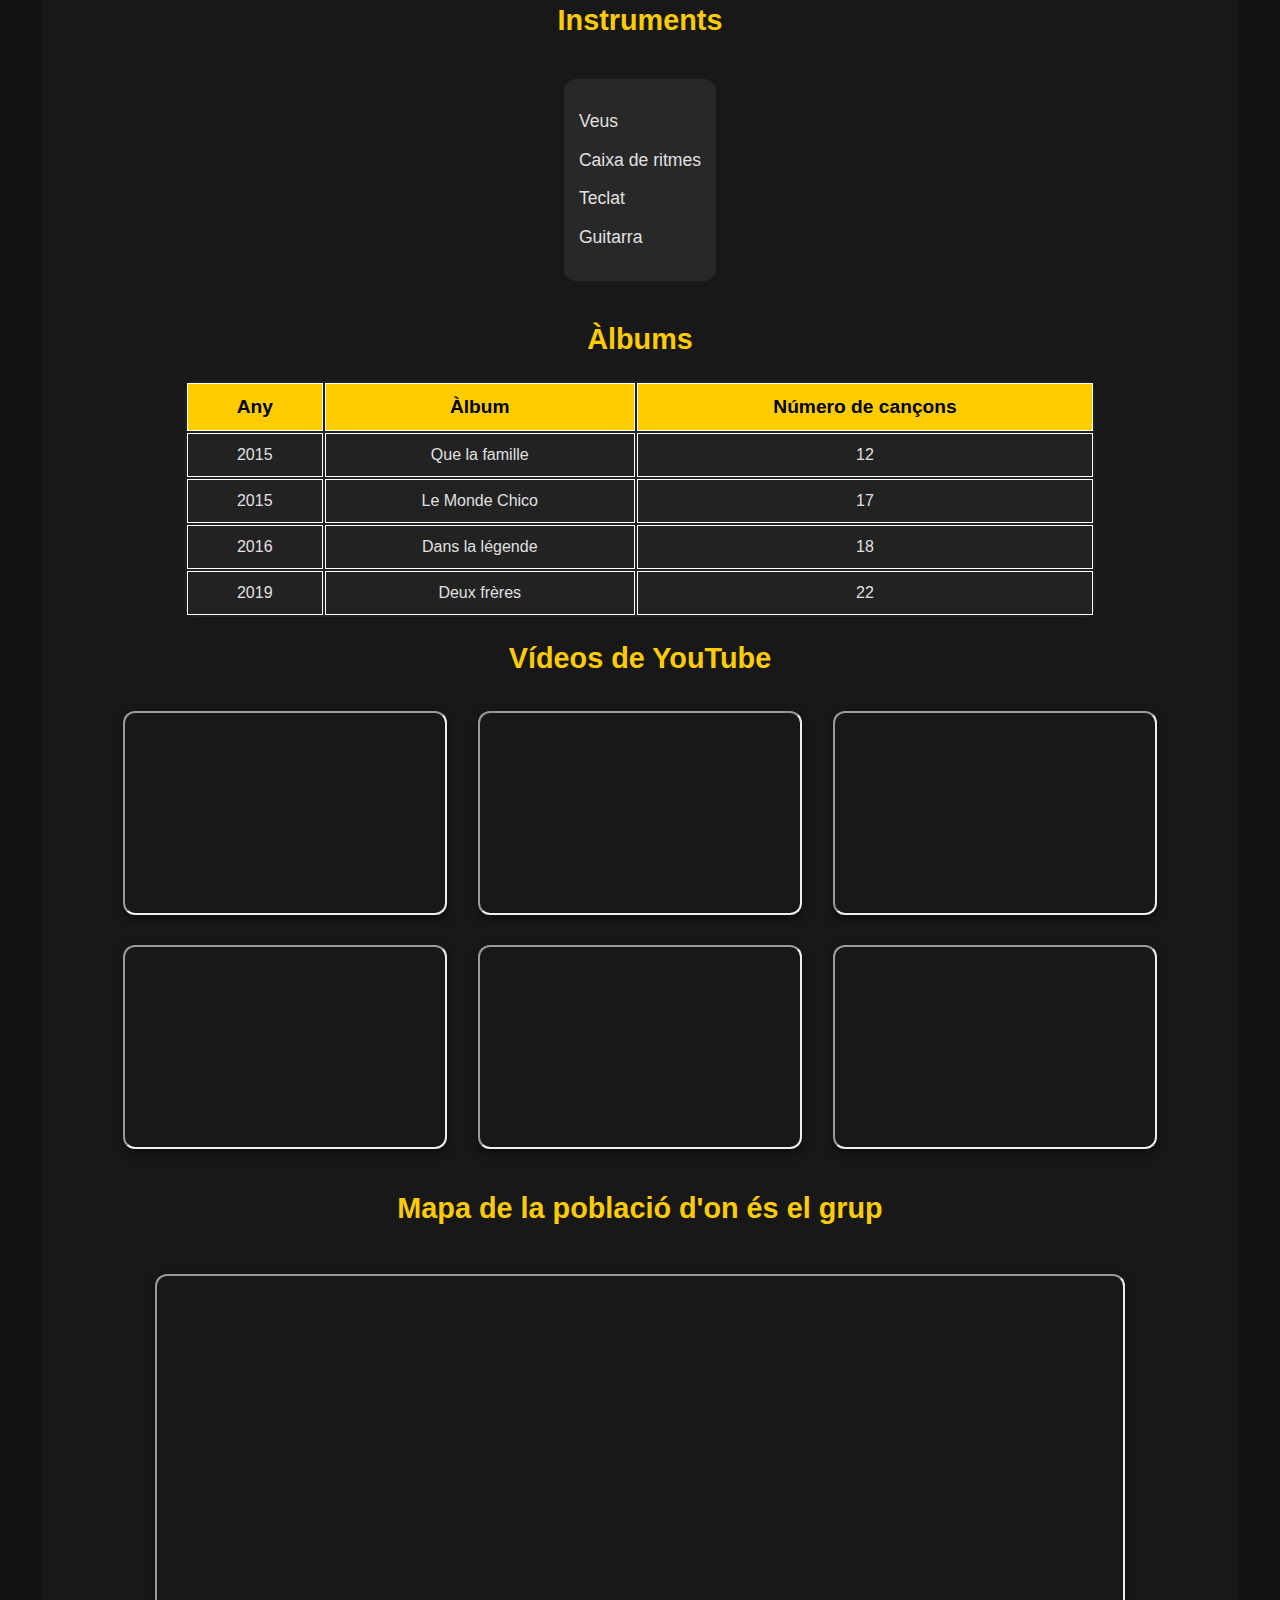
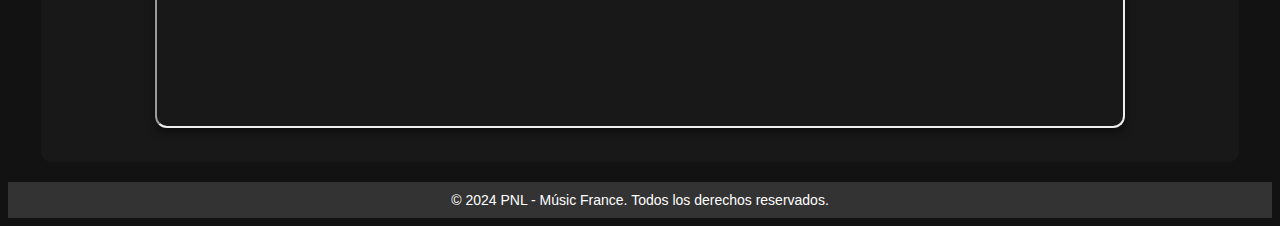
<file: exercici/musica/pnl.html>
<!DOCTYPE html>
<html>

<head>
    <title>PNL</title>
    <link rel="icon" type="image/x-icon" href="favicon.ico">
    <meta charset="utf8">
    <link href="pnl.css" rel="stylesheet" type="text/css">
</head>

<body>
    <header>
        <h1>PNL - Músic France</h1>
        <img src="fotopnl.png" alt="PNL Header Image">
    <nav>
        <a href="https://www.youtube.com/@pnl/videos" target="_blank" class="youtube">YouTube</a>
        <a href="https://open.spotify.com/intl-es/artist/3NH8t45zOTqzlZgBvZRjvB" target="_blank" class="spotify">Spotify</a>
    </nav>
    </header>

    <div class="audio">
        <audio controls>
            <source src="pnl-j-comprends-pas-clip-officiel-128-ytshorts.savetube.me.mp3" type="audio/mpeg">
        </audio>

        <div class="fotos">
            <figure>
                <img src="paris.png" alt="PNL Image 2">
                <figcaption>PNL en la Torre Eiffel</figcaption>
            </figure>
            <figure>
                <img src="concierto.png" alt="PNL Image 1">
                <figcaption>PNL en el concierto</figcaption>
            </figure>
            <figure>
                <img src="mar.png" alt="PNL Image 3">
                <figcaption>PNL en el medio del mar</figcaption>
            </figure>
        </div>

        <h2>Components del grup</h2>
        <ol class="dos">
            <div class="dupla">
                <li>Ademo: Tarik Andrieu</li>
                <img src="nabil.png" alt="Ademo">
            </div>
            <div class="dupla">
                <li>N.O.S: Nabil Andrieu</li>
                <img src="tarik.png" alt="N.O.S">
            </div>
        </ol>

        <h2>Instruments</h2>
        <ul>
            <p>Veus</p>
            <p>Caixa de ritmes</p>
            <p>Teclat</p>
            <p>Guitarra</p>
        </ul>

        <h2>Àlbums</h2>
        <table>
            <thead>
                <tr>
                    <th>Any</th>
                    <th>Àlbum</th>
                    <th>Número de cançons</th>
                </tr>
            </thead>
            <tbody>
                <tr>
                    <td>2015</td>
                    <td>Que la famille</td>
                    <td>12</td>
                </tr>
                <tr>
                    <td>2015</td>
                    <td>Le Monde Chico</td>
                    <td>17</td>
                </tr>
                <tr>
                    <td>2016</td>
                    <td>Dans la légende</td>
                    <td>18</td>
                </tr>
                <tr>
                    <td>2019</td>
                    <td>Deux frères</td>
                    <td>22</td>
                </tr>
            </tbody>
        </table>

        <h2>Vídeos de YouTube</h2>
        <div class="videos de youtube">
            <iframe src="https://www.youtube.com/embed/xwdCE-FiPFc" ></iframe>
            <iframe src="https://www.youtube.com/embed/glqzbEV3JfM" ></iframe>
            <iframe src="https://www.youtube.com/embed/4fYNeUoOsV4" ></iframe>
            <iframe src="https://www.youtube.com/embed/eANd1-M3YVY" ></iframe>
            <iframe src="https://www.youtube.com/embed/Ej3Mybyg3SQ" ></iframe>
            <iframe src="https://www.youtube.com/embed/u8bHjdljyLw" ></iframe>
        </div>

        <h2>Mapa de la població d'on és el grup</h2>
        <div class="maps">
            <iframe src="https://www.google.com/maps/embed?pb=!1m18!1m12!1m3!1d26454.04130505624!2d2.5247083999999997!3d48.623297949999996!2m3!1f0!2f0!3f0!3m2!1i1024!2i768!4f13.1!3m3!1m2!1s0x47e5fd54a2ccf3f9%3A0xa4b8bfb8b9a62b0!2sLes%20Tarter%C3%AAts%2C%2077000%20Corbeil-Essonnes%2C%20Francia!5e0!3m2!1ses!2ses!4v1707164582000!5m2!1ses!2ses" allowfullscreen></iframe>
        </div>
    </div>
    <footer>
        &copy; 2024 PNL - Músic France. Todos los derechos reservados.
    </footer>
</body>
</html>
</file>
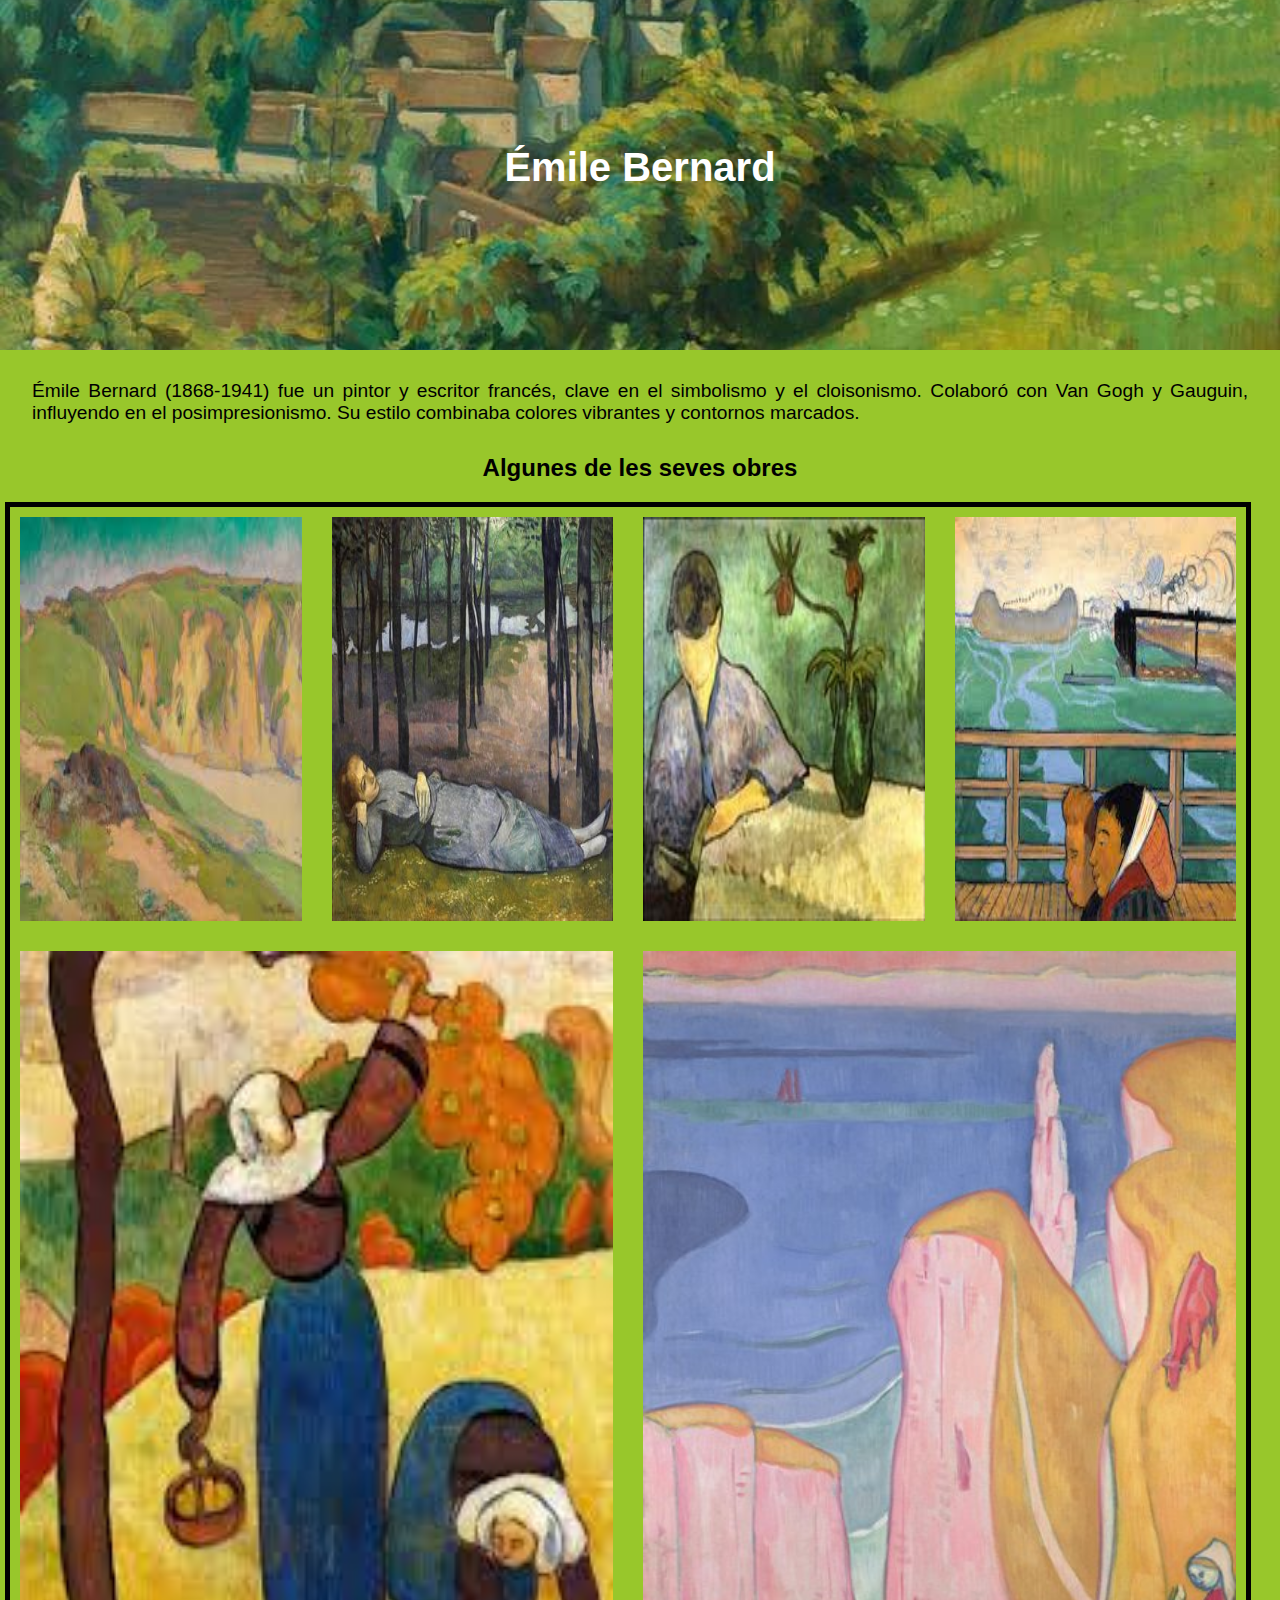
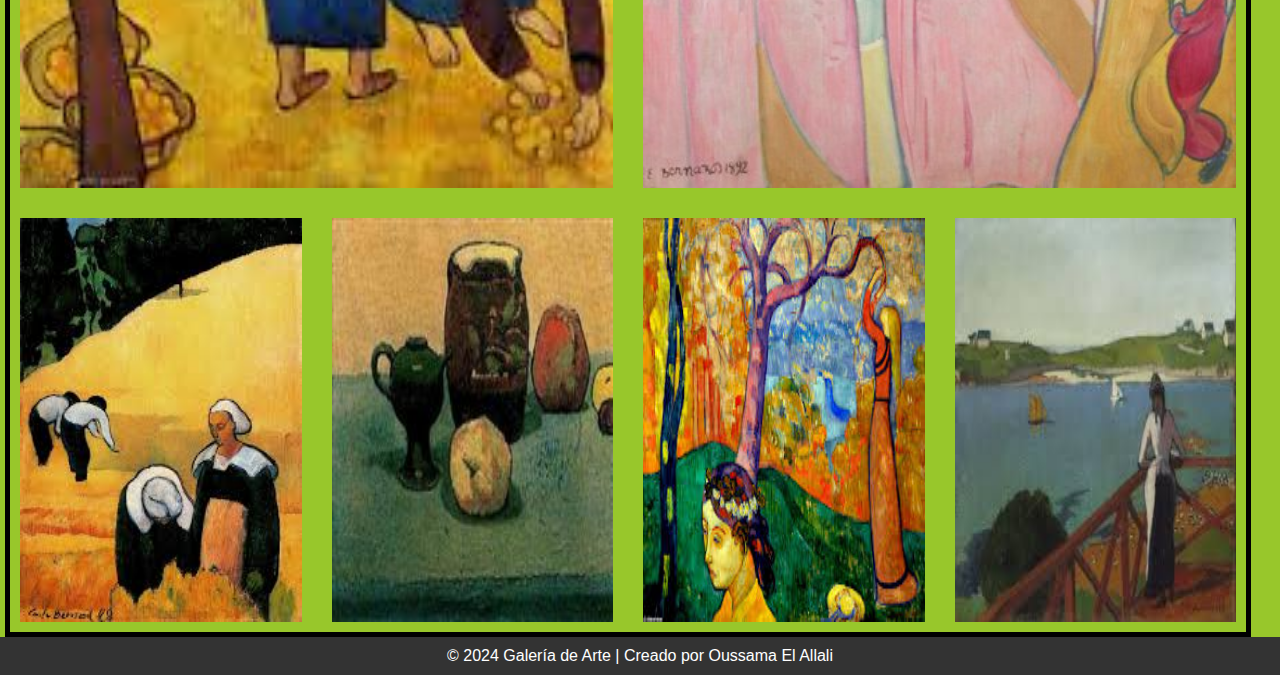
<file: exercici/pintures/pintures.html>
<!DOCTYPE html>
<html lang="es">

<head>
    <link rel="icon" type="image/x-icon" href="images.icon">
    <title>Émile Bernard</title>
    <meta charset="UTF-8">
    <link href="pintures.css" rel="stylesheet" type="text/css">
</head>

<body>
    <div class="header">
        <img src="bernard_emile_view_of_molosmes.jpg" alt="Imagen del pintor" class="primeraimg">
        <h1>Émile Bernard</h1>
    </div>
    <div class="text">
        <p>Émile Bernard (1868-1941) fue un pintor y escritor francés, clave en el simbolismo y el cloisonismo. Colaboró con Van Gogh y Gauguin, influyendo en el posimpresionismo. Su estilo combinaba colores vibrantes y contornos marcados.</p>
    </div>
    <h2>Algunes de les seves obres</h2>
    <div class="obres-container">
        <div class="imagen"><img src="foto1.png" alt="img1"></div>
        <div class="imagen"><img src="foto2.png" alt="img2"></div>
        <div class="imagen"><img src="foto3.png" alt="img3"></div>
        <div class="imagen"><img src="foto4.png" alt="img4"></div>
        <div class="imagen grande"> <img src="foto6.png" alt="img6"></div>
        <div class="imagen grande"> <img src="foto10.png" alt="img10"></div>
        <div class="imagen"><img src="foto5.png" alt="img5"></div>
        <div class="imagen"><img src="foto7.png" alt="img7"></div>
        <div class="imagen"><img src="foto8.png" alt="img8"></div>
        <div class="imagen"><img src="foto9.png" alt="img9"></div>
    </div>
</body>
<footer>    &copy; 2024 Galería de Arte | Creado por Oussama El Allali
</footer>

</html>
</file>
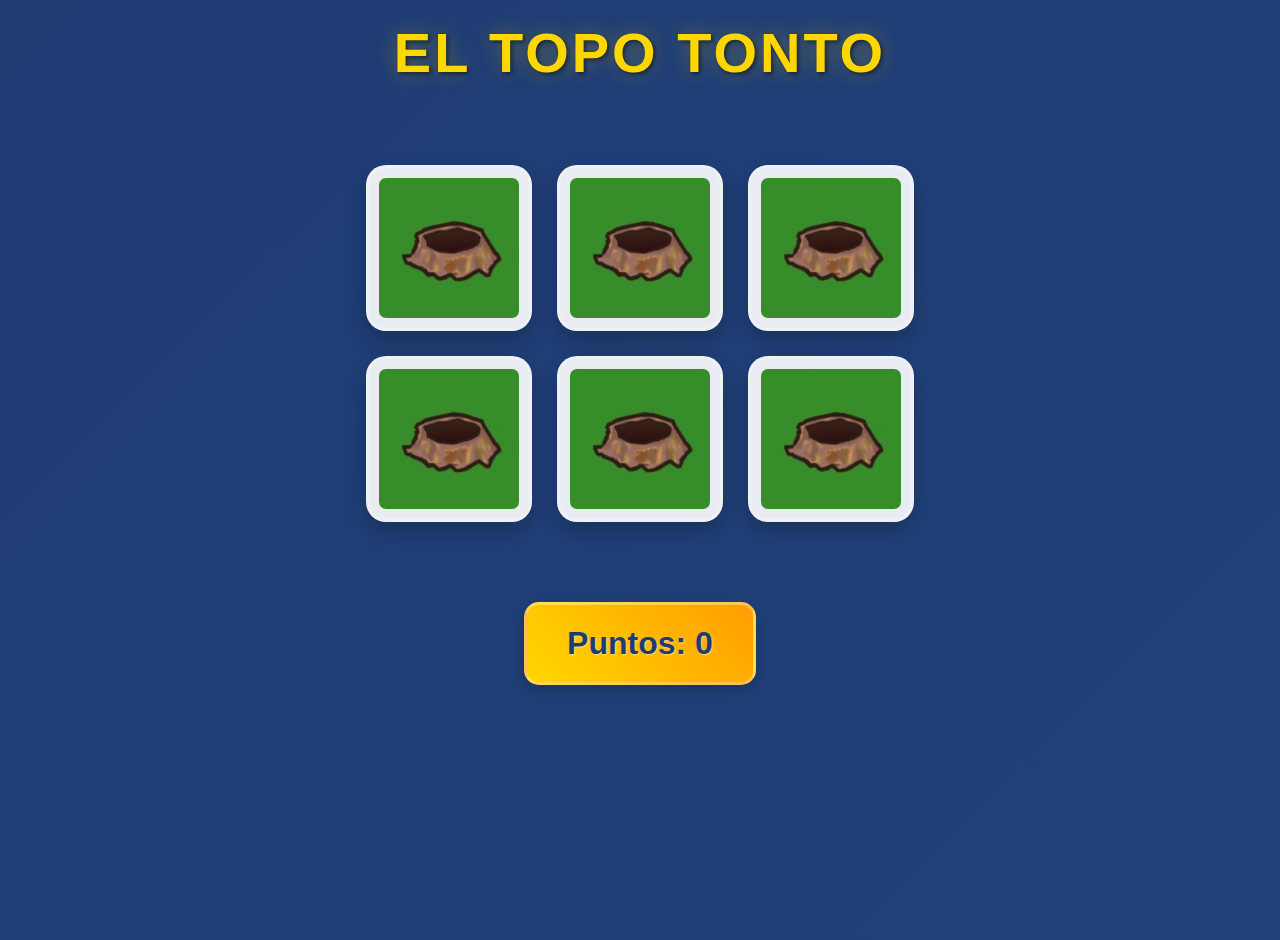
<file: exercici/topo/topo.html>
<!DOCTYPE html>
<html lang="en">
<head>
    <meta charset="UTF-8">
    <meta name="viewport" content="width=device-width, initial-scale=1.0">
    <title>El topo</title>

    <style>
        body {
            font-family: 'Segoe UI', Tahoma, Geneva, Verdana, sans-serif;
            background: linear-gradient(135deg, #1e3c72, #2a5298);
            margin: 0;
            padding: 20px;
            min-height: 100vh;
            display: flex;
            flex-direction: column;
            align-items: center;
            background-size: 400% 400%;
            animation: gradientBG 15s ease infinite;
        }

        @keyframes gradientBG {
            0% { background-position: 0% 50%; }
            50% { background-position: 100% 50%; }
            100% { background-position: 0% 50%; }
        }

        .game-container {
            background: rgba(255, 255, 255, 0.1);
            backdrop-filter: blur(10px);
            border-radius: 30px;
            padding: 40px;
            box-shadow: 0 8px 32px rgba(0, 0, 0, 0.3);
            border: 1px solid rgba(255, 255, 255, 0.2);
            max-width: 800px;
            width: 90%;
            margin: 20px auto;
        }

        h1 {
            color: #ffd700;
            font-size: 3.5em;
            text-transform: uppercase;
            margin: 0 0 30px 0;
            text-shadow: 2px 2px 4px rgba(0, 0, 0, 0.5),
                         0 0 20px rgba(255, 215, 0, 0.3);
            letter-spacing: 3px;
            animation: titlePulse 2s ease-in-out infinite;
        }

        @keyframes titlePulse {
            0% { transform: scale(1); }
            50% { transform: scale(1.05); }
            100% { transform: scale(1); }
        }

        .game-grid {
            display: grid;
            grid-template-columns: repeat(3, 1fr);
            gap: 25px;
            margin: 30px 0;
            padding: 20px;
        }

        img {
            width: 140px;
            height: 140px;
            cursor: pointer;
            border-radius: 20px;
            transition: all 0.3s cubic-bezier(0.4, 0, 0.2, 1);
            box-shadow: 0 10px 20px rgba(0, 0, 0, 0.2);
            background: rgba(255, 255, 255, 0.9);
            padding: 10px;
            border: 3px solid rgba(255, 255, 255, 0.3);
        }

        img:hover {
            transform: translateY(-10px) scale(1.05);
            box-shadow: 0 15px 30px rgba(0, 0, 0, 0.4);
            border-color: #ffd700;
        }

        img:active {
            transform: scale(0.95);
            box-shadow: 0 5px 15px rgba(0, 0, 0, 0.2);
        }

        #punts {
            background: linear-gradient(45deg, #ffd700, #ff9d00);
            color: #1e3c72;
            font-size: 2em;
            font-weight: bold;
            padding: 20px 40px;
            border-radius: 15px;
            margin-top: 30px;
            box-shadow: 0 5px 15px rgba(0, 0, 0, 0.2);
            text-shadow: 1px 1px 2px rgba(255, 255, 255, 0.5);
            border: 3px solid rgba(255, 255, 255, 0.3);
            animation: glowPulse 1.5s infinite alternate;
        }

        @keyframes glowPulse {
            from { box-shadow: 0 5px 15px rgba(0, 0, 0, 0.2); }
            to { box-shadow: 0 5px 25px rgba(255, 215, 0, 0.5); }
        }

        @media (max-width: 768px) {
            .game-grid {
                grid-template-columns: repeat(2, 1fr);
                gap: 15px;
            }

            img {
                width: 100px;
                height: 100px;
            }

            h1 {
                font-size: 2.5em;
            }

            #punts {
                font-size: 1.5em;
                padding: 15px 30px;
            }
        }
    </style>

</head>
<body>
    <h1>El topo tonto </h1>
    <div class="game-grid">
    <img id="imatge0" src="topoNo.jpg" onclick="imatge(0)">
    <img id="imatge1" src="topoNo.jpg" onclick="imatge(1)">
    <img id="imatge2" src="topoNo.jpg" onclick="imatge(2)">
    <img id="imatge3" src="topoNo.jpg" onclick="imatge(3)">
    <img id="imatge4" src="topoNo.jpg" onclick="imatge(4)">
    <img id="imatge5" src="topoNo.jpg" onclick="imatge(5)">
    </div>

    <div id="punts">
        Puntos: 0
    </div>
    <script>

    let contador= 0;
    let escondite = -1;

    function imatge(num) {

        document.getElementById("imatge" + num).src="topoPam.jpg";

        var audio = new Audio('boing.mp3');
        audio.play();

        if(num == escondite){
            contador += 10;
            document.getElementById("punts").innerText = "Punts: "+ contador;

        } 

        setTimeout(temporizador,800);
        
    }

    function temporizador() {
        
        let aleatori = Math.trunc((Math.random() *(6))+1);
        for (let i = 0; i < 6; i++) {
            document.getElementById("imatge"+ i).src="topoNo.jpg";            
        }
        
        document.getElementById("imatge" + aleatori).src="topoSi.jpg";
        escondite = aleatori;
    }

    setInterval(temporizador,900);
    </script>
</body>
</html>
</file>
<file: index.css>
.body {
    font-family: Arial, sans-serif;
    margin: 0;
    padding: 0;
}
  
  .navbar {
    padding: 5px;
  }
  
  /*distribució del menu*/
  .navbar-collapse {
    align-items: center;
    justify-content: space-between;
  }
  
  /*distribució del menu en dispositius mòbils*/
  @media screen and (max-width: 768px) {
    .navbar-brand {
        display: none;
    }
  }
  
  /*seccio principal*/
  .hero {
    background: linear-gradient(135deg, #f5f6f7 0%, #e9ecef 100%);
    min-height: 100vh;
    text-align: center;
    display: flex;
    flex-direction: column;
    justify-content: center;
    align-items: center;
    padding: 2rem;
  }

  .hero-inferior img{
    width: 200px; 
    height: auto;
    margin-top: 50px;
  }
  
  /*Estils generals*/
  section {
    display: flex;
    flex-direction: column;
    justify-content: center;
    align-items: center;
  }
  
  a {
    font-family: Sigmar;
  }
  
  h1 {
    font-family: Sigmar;
    font-size: 4.5vw;
  }
  
  .hero-imatge-developer {
    width: 220px;
    height: 220px;
    margin: 20px;
    border: 4px solid #1b1b32;
    box-shadow: 0 8px 15px rgba(0, 0, 0, 0.2);
    transition: transform 0.3s ease;
  }
  
  .hero-imatge-developer:hover {
    transform: scale(1.05);
  }
  
  .hero h2 {
    font-family: Sigmar;
    font-size: 2.3vw;
    color: #615151;
  }
  
  .hero-inferior img {
    width: 20%;
  }
  
  .dark-section {
    color: white;
    background: linear-gradient(160deg, #1b1b32 0%, #0a0a23 100%);
    box-shadow: 0 4px 15px rgba(0, 0, 0, 0.1);
  }
  
  
  .about-me {
    height: 600px;
    padding: 10px;
}

.about-me div {
    max-width: 600px;
    text-align: center;
    margin: 0 auto;
}
  
  /*Estils generals*/
  .section-title {
    margin-top: 100px;
    font-size: 2.5vw;
    font-family: Sigmar;
    padding: 5px 0;
  }
  
  .section-text {
    font-size: 2vw;
    padding: 15px 0;
  }
  
  @media screen and (max-width: 768px) {
      .navbar-brand {
        display: none;
    }
}
  
  @media screen and (max-width: 768px) {
   .navbar-brand {
     display: none;
   }  
  
   .about-me{
     height: 200px;
   }
  
  
   /*tamany del botó */
   .btn-responive {
      font-size: 11px; padding: 6px 12px;
   }
  }
  .white-section{
    color:black;  
    background-color: white;
}
  
  .experiencia-title{
    font-size:clamp(14px,2.5vw,50px);
    margin: 10px 0;
  }
  
  
  .experience i{
    font-size:clamp(14px,2vw,50px);
    color: #7ade30;
    background-color:#0a0a23 ;
    padding:8px 19px;
    border-radius: 50%;
  
  }
  
  .experience { 
    padding: 40px 40px 60px 40px;
  }
  .columna{
    margin-bottom: 10px;
  }
  
  .badges-contenedor{
    font-size:clamp(12px,1.5vw,50px);
    font-weight: bold;
    margin: 10px 0;
  }
  
  .badge {
    margin: 5px,
  }
  
  .experience .columna{
    margin-bottom: 10px;
    padding: 20px;
    border: 2px solid #8080804d;
  }
  
  .experience .columna:hover{
    color:white;
    background-color: #1b1b32;
    border: 2px solid #7ade30;
  }
  .experience .columna{
    margin-bottom: 10px;
    padding: 20px;
    border: 2px solid #8080804d;
    transition: all 0.3s ease-in;
  }
  
  /*Estils generals*/
  .section-title{
    font-size:clamp(14px,2.5vw,50px);     
    font-family: Sigmar;
    padding: 5px 0;    
  }
  .black-text{
    color: black;
  }
  
  
  /*projectes*/
  .section-description{
    font-size:clamp(14px,2vw,50px);    
    color: #584343;
  }
  
  /*projectes-------------------------------------------------------*/
  .projectes {
    padding: 40px;
  }
  
  .projectes img{
    height: 100%;
    width: 100%;
    margin: 10px;
    box-shadow: 0px 11px 50px rgba(43, 43, 43, 0.5);
    transition: all 0.3s ease;
    display: flex;
    flex-direction: row;
  }
  
  .projectes-container{
    padding-top: 60px;
    margin-bottom: 40px;
  }
  
  .overlay{
    transition: all 0.3s ease;
    opacity: 0; 
    position: absolute;
    top:50%; 
    left: 50%;   
    transform: translate(-50%, -50%);  
    text-align: center;
   }
  
  
   .overlay p{
    font-size:clamp(14px,2.5vw,30px);    
    margin-bottom: 0;
   }
  
  
  .projecte {
    position: relative;
  }
  
  
  .projecte:hover img {
    transform: scale(1.05);
    opacity: 0.2;
    
  }
  
  
  .projecte:hover .overlay {
    opacity: 1;
  }
  
  
  .overlay .icones-contenidor {
    display: flex;
    flex-direction: column; 
    justify-content:center;
    align-items: center; 
  }
  
  
  .overlay i {
    color: black;
    font-size: 60px;
    margin: 10px;
  }
  
  .video{
    position: relative;
    width: 100%; 
    padding-top: 56.25%; 
  }
  
  
  .video iframe {
    position: absolute;
    top: 0;
    left: 0;
    width: 100%;
    height: 100%;
  }
  
  .projecte h2{
    font-size:clamp(19px,2.5vw,30px); 
    margin: 10px 0;
  }
  
  
  .projecte p{
    font-size:clamp(14px,2vw,25px);  
    margin: 10px 0 30px 0px;
  }
  /*footer-------------------------------------------------------*/
  footer {
    min-height: 500px;
  }
  
  
  .footer-logo {
    height: 80px;
    width: 80px;
    margin: 10px;
  }
  
  
  .footer-text {
    padding: 20px;
    margin-bottom: 30px;
    font-size:clamp(14px,2.5vw,50px); 
    font-family:"Vast Shadow"; 
  }
  
  
  .social-icons a {
    width: 50px;
    height: 50px;
    display: flex;
    align-items: center;
    justify-content: center;
    padding: 2px;
    margin: 10px;
    border: 2px solid white;
    border-radius: 50%;
    transition: all 0.2s ease-in;
  }
  
  
  .social-icons i {
    color: white;
    font-size: 1.5rem;
    transition: all 0.2s ease-in;
  }
  
  
  .social-icons a:hover {
    background-color: white;
    border: 2px solid rgb(13, 110, 253);
  }
  
  
  .social-icons a:hover i {
    color: black;
  }
  
  
  .drets {
    font-size: 15px;
    color: #aeaeae;
    padding: 20px;
  }
</file>
<file: exercici/botigacss.css>
body {
    background-color: #6cbfc5;
}
/* com referenciar a un identificador */
#tit {

    background-color: rgb(231, 149, 149);
    color: rgb(0, 0, 0);
    /*border: 2px solid rgb(37, 169, 240);*/
    margin: 20px;
    padding: 20px;
    border-radius: 20px;
    text-align: center;
    font-family: 'Courier New', Courier, monospace;
}


/* es pot referenciar només amb el punt perquè sigui global a tot el
    dom */
article.casalloguer {
    color: rgb(32, 11, 11);
    border: 2px solid black;
    margin: 10px;
    padding: 15px;
    display: inline-block;
    width: 25%;
    height: 200px;
    opacity: 1;
    border-radius: 20px;
    box-shadow: 10px 10px 20px rgb(109, 58, 58);
    background: linear-gradient(to bottom, #fdfeff 25%,#ffffff 25%,#ffffff 56%,#ffffff 99%);    

}
h1{
    margin-left: 10%;
    color: #000000;
    font-size: 140%;
    text-align: center;
}

img{
    
    color: rgb(32, 11, 11);
    border: 2px solid (0, 0, 0);
    padding: 90px;
    margin-left: 10%;
    padding: 5px;
    width: 75%;
    display: block;
    height: 200px;
    float: inherit;*/
}

#menu-principal {
    position: fixed;
    margin: 10px auto;
    display: inline-block;
    padding: 10px;
    width: 20%;
    margin-left: 35%;
    background: linear-gradient(to bottom, #907fe0 25%,#907fe0 25%,#c95656 56%,#c95656 99%);    
    border-radius: 30px;
    
}
a {
    color: rgb(0, 0, 0);
    text-decoration: none;
    font-family: Cambria, Cochin, Georgia, Times, 'Times New Roman', serif;
    font-weight: 1000;
    font-size: 100%;
}   


/* possem els menús en horitzontal, i sí, podem possar a la vegada més
    d'una referència */
li {
    padding: 0, 0;
    margin: 2px, 2px;
    /* atenció la característica display que és molt potent */
    display: inline-block;
    margin-left: 10%;
}


img.logo{
    width: 20%;
}
</file>
<file: exercici/360/360.css>
body {
    font-family: Arial, sans-serif;
    margin: 0;
    padding: 0;
    background-color: #f4f4f4;
    color: #000000;
  }
  
h1, h2 {
    color: #34495e;
    background-color: #ecf0f1;
    padding: 10px;
    margin-top: 10px;
}
  
a {
    color: #2980b9;
    text-decoration: none;
}
  
a:hover {
    text-decoration: underline;
}
  
header {
    background-image: url(vallhonesta.png);
    color: #fff;
    padding: 20px;
    text-align: center;
    height: 200px; 
    display: flex;
    flex-direction: column;
    justify-content: center;
    align-items: center;
}

  header h1 {
    margin: 10px 0;
    font-size: 2.5em;
  }
  
  header nav {
    margin-top: 10px;
  }
  
  header nav ul {
    list-style: none;
    padding: 0;
    margin: 0;
    display: flex;
    justify-content: center;
  }
  
  header nav ul li {
    margin: 0 15px;
  }
  
  header nav ul li a {
    color: #34495e;
    background-color: #ecf0f1;
    padding: 10px;
    margin-top: 10px;
    text-decoration: none;
    font-weight: bold;
  }
  
  header nav ul li a:hover {
    text-decoration: underline;
  }
  
  .introduccio {
    padding: 10px;
  }
  
  .text-columns {
    column-count: 2; 
    column-gap: 40px;
    column-rule: 1px solid #ccc; 
    margin-top: 20px;
    padding: 10px;

  }
  
  .text-columns p {
    margin: 0 0 20px 0; 
  }

  .row {
    display: flex;
    gap: 10px;
  }
  
  .column {
    width: 50%;
    flex: 1;
    display: flex;
    justify-content: center;
    align-items: center;
  }
  
  .column img {
    width: 50%;
    aspect-ratio: 1 / 1;
    object-fit: cover;
  }

  .container{
    max-width: 1200px;
    margin: 0 auto; 
  }
  
iframe, video {
    width: 100%;
    height: 400px;
    border: none;
    margin: 10px 0;
}
  
.map iframe {
    height: 300px;
}
  
footer {
    background-color: #34495e;
    color: #fff;
    text-align: center;
    padding: 10px;
    margin-top: 20px;
}
</file>
<file: exercici/botiga/botigacss.css>
body {
    background-color: lightblue;
    text-align: center;
    margin: 0;
    font-family: Arial, sans-serif;
}

#tit {
    color: rgb(216, 18, 18);
    font-size: 30px;
    text-align: center;
    margin: 20px 0;
}

header h2 {
    text-align: center;
    font-size: 20px;
    color: #000000;
    margin-bottom: 20px;
}

.logo {
    display: block;
    margin: 0 auto;
    width: 150px;
    height: auto;
}

#menu-principal {
    position: fixed;
    right: 40%;    
    background-color: rgb(194, 192, 255);
    color: blue;
    border: 2px solid rgb(37, 169, 240);
    margin: 10px auto;
    padding: 10px;
    justify-content: center;
    border-radius: 10px;
}

#menu-principal li {
    display: inline-block;
    padding: 0 10px;
}

#menu-principal a {
    color: blue;
    text-decoration: none;
}

section {
    display: flex;
    flex-wrap: wrap;
    justify-content: center;
    gap: 15px;
    padding: 20px;
    
}

.botiga {
    background-color: tomato;
    color: rgb(0, 0, 0);
    border: 2px solid black;
    margin: 10px;
    padding: 10px;
    display: inline-block;
    width: 30%;
    height: auto;
    border-radius: 20px;
    box-shadow: 3px 3px 10px rgb(109, 58, 58);
    text-align: center;
}

.botiga img.Camisetas {
    width: 100%;
    border-radius: 10px;
    height: auto;
    margin-bottom: 10px;
}

.botiga h1 {
    font-size: 20px;
    margin: 10px 0;
}

.botiga h4 {
    font-size: 18px;
    color: hsl(0, 0%, 100%);
    margin: 5px 0;
}

.botiga h6 {
    font-size: 16px;
    color: #000000;
    font-style: italic;
    margin: 5px 0;
}

form {
    margin: 20px auto;
    padding: 20px;
    background-color: white;
    border: 2px solid #ddd;
    border-radius: 10px;
    width: 80%;
    box-shadow: 0 4px 6px rgba(0, 0, 0, 0.1);
    text-align: left;
}

form input[type="text"], form select, form textarea {
    margin: 10px 0;
    padding: 10px;
    width: 100%;
    border: 1px solid #ddd;
    border-radius: 5px;
}

form input[type="checkbox"] {
    margin: 10px;
}

.boton_enviar {
    font-size: 20px;
    padding: 10px 20px;
    margin: 20px 0;
    background-color: rgb(18, 32, 229);
    color: white;
    border: none;
    border-radius: 5px;
}

.boton_enviar:hover {
    background-color: rgb(0, 15, 150);
}

footer {
    background-color: rgb(7, 218, 218);
    padding: 10px;
    margin: 0;
    text-align: center;
    font-size: 14px;
}

img {
    height: auto;
}
</file>
<file: exercici/musica/pnl.css>
body {
    font-family: 'Poppins', sans-serif;
    background-color: #121212;
    color: #e0e0e0;
    text-align: center;

}

header {
    background: linear-gradient(135deg, #222, #444);
    padding: 30px;
    box-shadow: 0px 4px 10px rgba(0, 0, 0, 0.5);
}

header h1 {
    font-size: 2.5em;
}

header img {
    width: 100%;
    margin-top: 10px;
    border-radius: 10px;
}

nav{
    gap: 20px;
    display: flex;
    justify-content: space-between;
    width: 50%;
    margin: 0 auto;
}

.youtube{
    color: red;
    text-decoration: none;
    font-size: 24px;
}

.spotify{
    color: green;
    text-decoration: none;
    font-size: 24px;
}

a:hover{
    color: yellow;
}

.audio {
    padding: 30px;
    background-color: #181818;
    border-radius: 10px;
    margin: 20px auto;
    width: 90%;
}

audio {
    width: 100%;
    margin-top: 15px;
}

.fotos {
    display: flex;
    justify-content: center;
    gap: 25px;
    flex-wrap: wrap;
    margin-top: 25px;
}

.dos{
    display: flex;
    justify-content: center;
    gap: 50px;
    background-color: #333;
    padding: 20px;
    border-radius: 10px;
    flex-wrap: wrap;

}

.dupla {
    display: flex;
    flex-direction: column;
    align-items: center;
    text-align: center;
    background-color: #282828;
    padding: 15px;
    border-radius: 12px;
    width: 300px;
}

.dupla img{
    width: 250px;
    height: auto;
    border-radius: 10px;
    margin-top: 10px;
    box-shadow: 0px 4px 8px rgba(0, 0, 0, 0.5);
}

.fotos figure {
    background-color: #282828;
    padding: 15px;
    border-radius: 12px;
}

.fotos img {
    width: 220px;
    height: auto;
    border-radius: 12px;
    box-shadow: 0px 4px 8px rgba(0, 0, 0, 0.5);
}

h2 {
    color: #ffcc00;
    margin-top: 25px;
    font-size: 1.8em;
}

ol, ul {
    text-align: left;
    display: inline-block;
    padding: 15px;
    background-color: #282828;
    border-radius: 12px;
    font-size: 1.1em;
}

table {
    width: 80%;
    margin: auto;
    margin-top: 25px;
    background-color: #222;
    border-radius: 10px;
}

thead {
    background-color: #ffcc00;
    color: black;
    font-size: 1.2em;
}

td, th {
    border: 1px solid white;
    padding: 12px;
}

.videos iframe {
    width: 320px;
    height: 200px;
    margin: 12px;
    border-radius: 12px;
    box-shadow: 0px 4px 10px rgba(0, 0, 0, 0.5);
}

.maps iframe {
    width: 85%;
    height: 450px;
    margin-top: 25px;
    border-radius: 12px;
    box-shadow: 0px 4px 10px rgba(0, 0, 0, 0.5);
}

footer {
    text-align: center;
    font-size: 14px;
    padding: 10px;
    background-color: #333;
    color: white;
}
</file>
<file: exercici/pintures/pintures.css>
body {
    font-family: Arial, sans-serif;
    margin: 0;
    padding: 0;
    text-align: center;
    background-color: #98c72b;
}

.header {
    position: relative;
    width: 100%;
    height: 350px;
    overflow: hidden;
}

.primeraimg {
    width: 100%;
    height: 100%;
    object-fit: cover;
    display: block;
}

h1 {
    font-size: 2.5em;
    position: absolute;
    top: 40%;
    left: 50%;
    transform: translate(-50%, -50%);
    color: rgb(255, 255, 255);
    padding: 10px 20px;
}

p {
    max-width: 95%;
    margin: 30px auto;
    font-size: 1.2em;
    text-align: justify;
    color: black(0, 0, 0);
}

.obres-container {
    display: grid;
    grid-template-columns: repeat(4, 1fr); 
    grid-template-rows: repeat(4, 1fr);
    margin-left: 5px;
    gap: 30px;
    width: 95%;
    border: 5px solid #000000;
    padding: 10px;
}

.imagen {
    display: flex;
    justify-content: center;
    align-items: center;
    overflow: hidden;
    position: relative;
}

.imagen img {
    width: 100%;
    height: 100%;
    transition: transform 0.3s ease;
}

.grande {
    grid-column: span 2; 
    grid-row: span 2; 
}

.imagen:hover img {
    transform: scale(1.5); 
    z-index: 10; 
}

.imagen:hover {
    overflow: visible; 
}

footer {
    width: 100%;
    background-color: #333;
    color: white;
    text-align: center;
    padding: 10px 0;
    font-size: 16px;
    position: relative;
}
</file>
